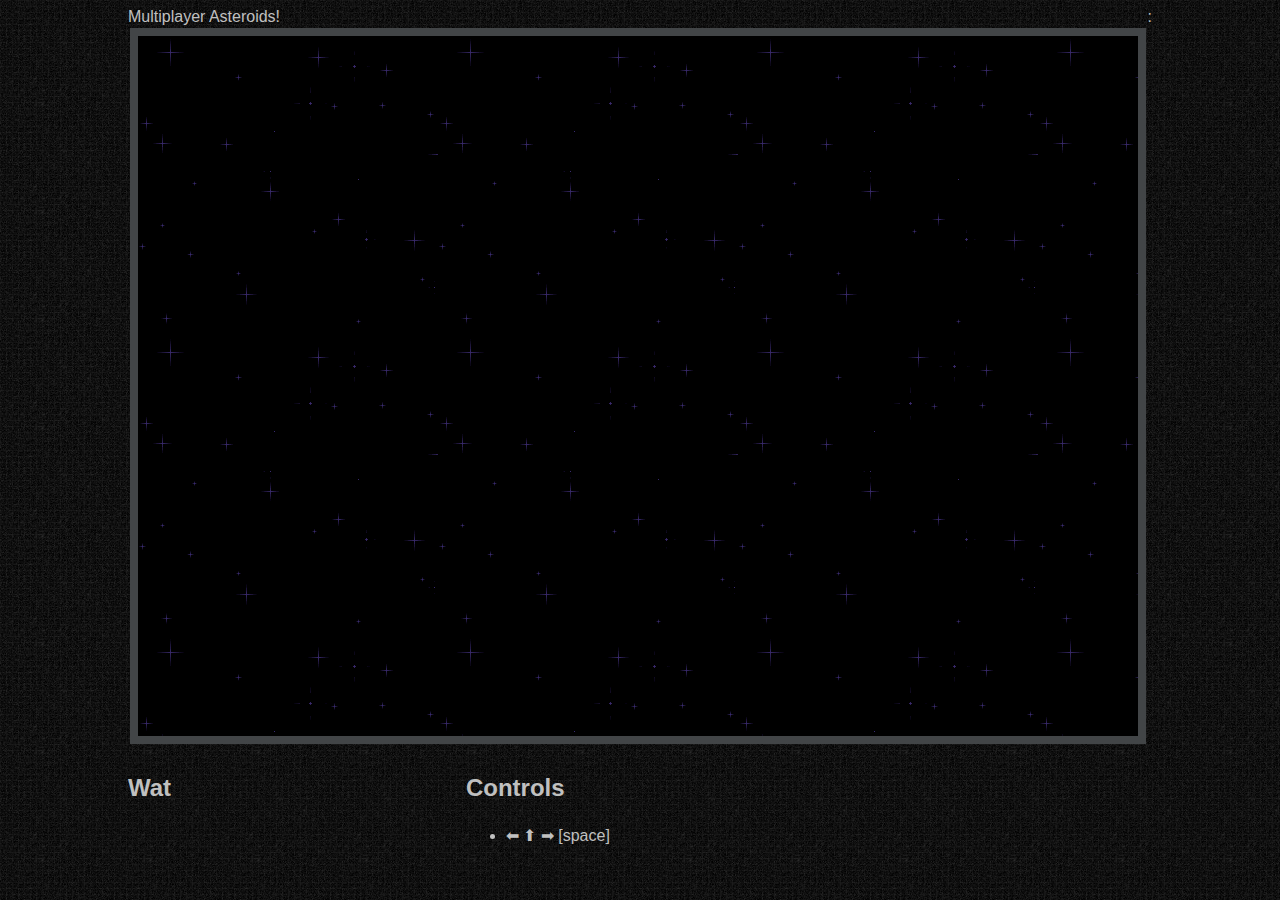
<file: asteroids/index.html>
<!DOCTYPE html>
<html lang="en">
<head>
  <meta charset="utf-8">
  <link rel="stylesheet" type="text/css" href="asteroids.css">
  <script src="//cdn.wilddog.com/js/client/current/wilddog.js"></script>
  <script src="//libs.baidu.com/jquery/1.11.1/jquery.min.js"></script>
  <script src="assets/vector_battle_regular.typeface.js"></script>
  <script src="anchor.js"></script>
  <script src="game.js"></script>
  <base target="_blank">
</head>
<body>
<div id="asteroids">
  <div id="header-pane">
    <div id="header-left">
      <span>Multiplayer Asteroids! &nbsp; &nbsp; </span>
    </div>
    <div id="header-right">
      <span id="my-name"></span>: <span id="my-score"></span>
    </div>
  </div>
  <div id="game-pane">
    <div id="game-container">
      <div id="left-controls">
        <div id="up" class='button'>⬆</div>
        <div id="left" class='button'>⬅</div>
        <div id="right" class='button'>➡</div>
      </div>
      <div id="right-controls">
        <div id="space" class='button'>Fire</div>
      </div>
      <canvas id="canvas" width="1000" height="700"></canvas>
    </div>
  </div>
  <div id="footer-pane">
    <div class="footer-col">
      <h3>Wat</h3>
      <ul>

      </ul>
    </div>
    <div class="footer-col">
      <h3>Controls</h3>
      <ul>
        <li>⬅ ⬆ ➡ [space]</li>
      </ul>
    </div>
    <div class="footer-col">
    </div>
<!--    <div class="footer-col">
      <h3>Powered By</h3>
      <a href="https://www.firebase.com/"><img src="assets/firebase.png"></a><br>
    </div> -->
  </div>
</div>
</body>
</html>
</file>
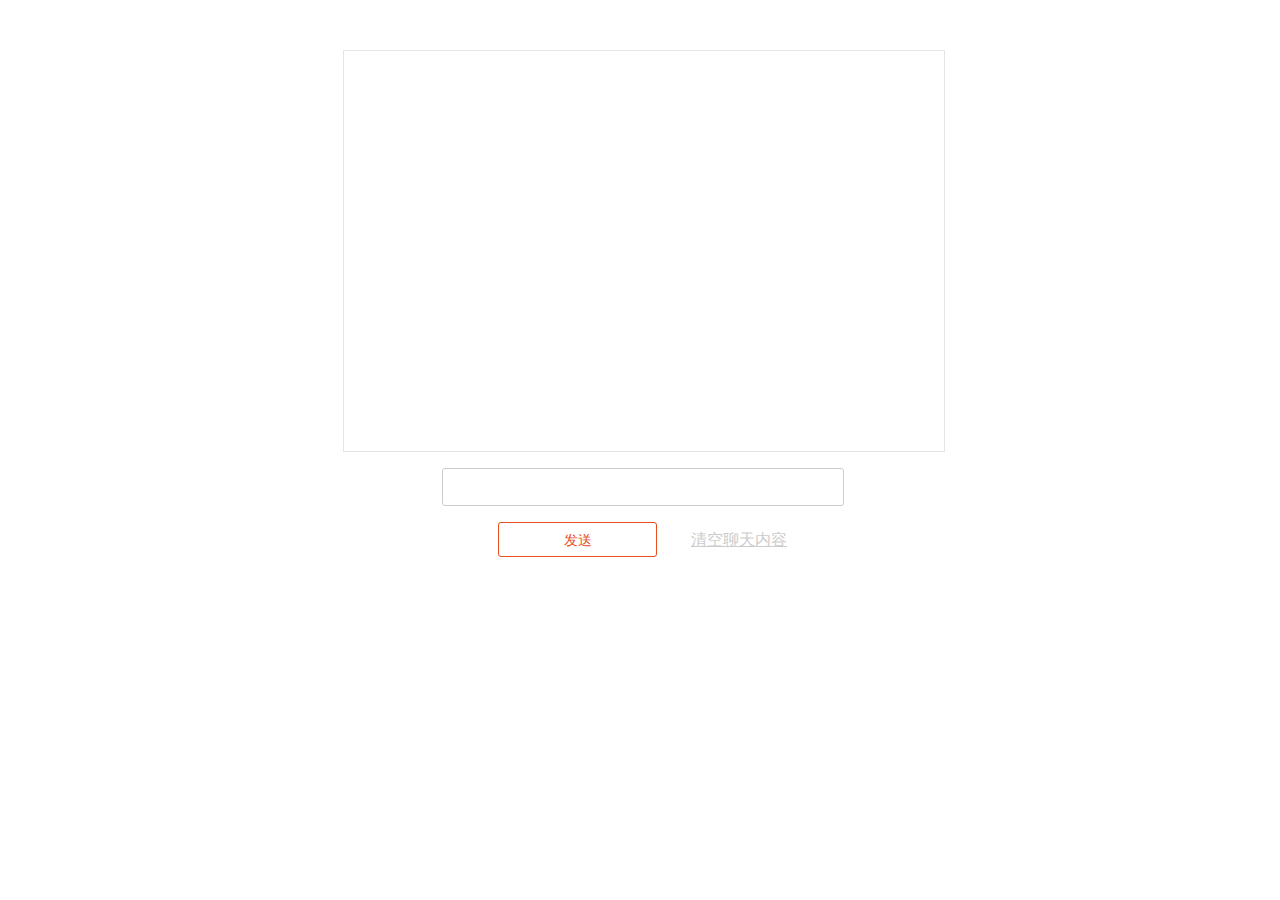
<file: chat/index.html>
<!DOCTYPE html>
<html lang="zh">

<head>
    <meta charset="utf-8">
    <meta http-equiv="X-UA-Compatible" content="IE=edge,chrome=1">
    <title>Examples 野狗 - 轻松构建你的实时应用</title>
    <meta name="viewport" content="width=device-width,  initial-scale=0,user-scalable=0" />
    <meta http-equiv="Content-Type" content="text/html; charset=utf-8">
    
    <style>
    	#messages { list-style-type: none; margin: 0; padding: 0; }
        #messages li { padding: 5px 10px; }
        #messages li:nth-child(odd) { background: #eee; }
        
        form input {width: 80%;}
        form button { width: 9%; background: rgb(130, 224, 255); border: none; padding: 10px; }
    </style>
</head>

<body>
      <div id="container">
	<div id="main-container">
        

        <main id="main" style="margin-left:5px">
            

        

            <div style="text-align:center;margin-top:50px">
            	<div style="margin:0 auto; width:600px;">
	            	<div style="margin:0 auto; height:400px; width:600px;border:1px solid rgb(229, 229, 229); overflow-y:scroll">
	                	<ul id="messages" style="text-align:left;"></ul>
	                </div>
	                
	                <div style="margin-top:10px;">
	                	<form action="" onsubmit="return false;">
<p>
	      					<input id="m" autocomplete="off" style="width:388px;
  height: 34px;
  border-radius: 3px;
  border: 1px solid rgb(204, 204, 204);
  padding-left: 10px;" /> </p><p>
      					<button style="border: 1px solid rgb(230, 80, 30);color:rgb(230, 80, 30);
  border-radius: 3px;
  text-align: center;
  padding: 0;
  height: 35px;
  line-height: 35px;
  font-size: 14px;width:159px;background-color:white">发送</button> <span style="margin-left:30px"><a id="clear-data"  style="color:rgb(204, 204, 204)" href="javascript:void(0)">清空聊天内容</a></span></p>
	    				</form>
	    				
	    				 
	                </div>
            	</div>
                
                
                
              
            </div>

        </main>

         </div>            </div>



    <script src="https://cdn.wilddog.com/js/client/current/wilddog.js"></script>
    <script src="https://cdn.wilddog.com/js/vendor/jquery-1.11.2.min.js"></script>

	<script>
		$(".header-info").hover(function() {
			$(".dropdown-menu").show();
		})
		$(".dropdown-menu").hover(function() {
		}, function() {
			$(".dropdown-menu").hide();
		});
	</script>

    <script>
      	var wd = Wilddog("https://demochat.wilddogio.com/msg");
  	    $('form').submit(function() {
	  	    wd.push($('#m').val());
	 		$('#m').val('');
	 		return false;
 		});
  	    
  	    wd.on('child_added', function (snapshot) {
  	        var msg = snapshot.val();
  	        $('#messages').append($('<li>').text(msg));
  	      $("#messages").parent().scrollTop($("#messages").parent().height()); 
  	    });
  	    
  	    $('#clear-data').click(function() {
  	    	wd.remove();
  	    	$('#messages').empty();
  	    })
    </script>


</body>

</html>
</file>
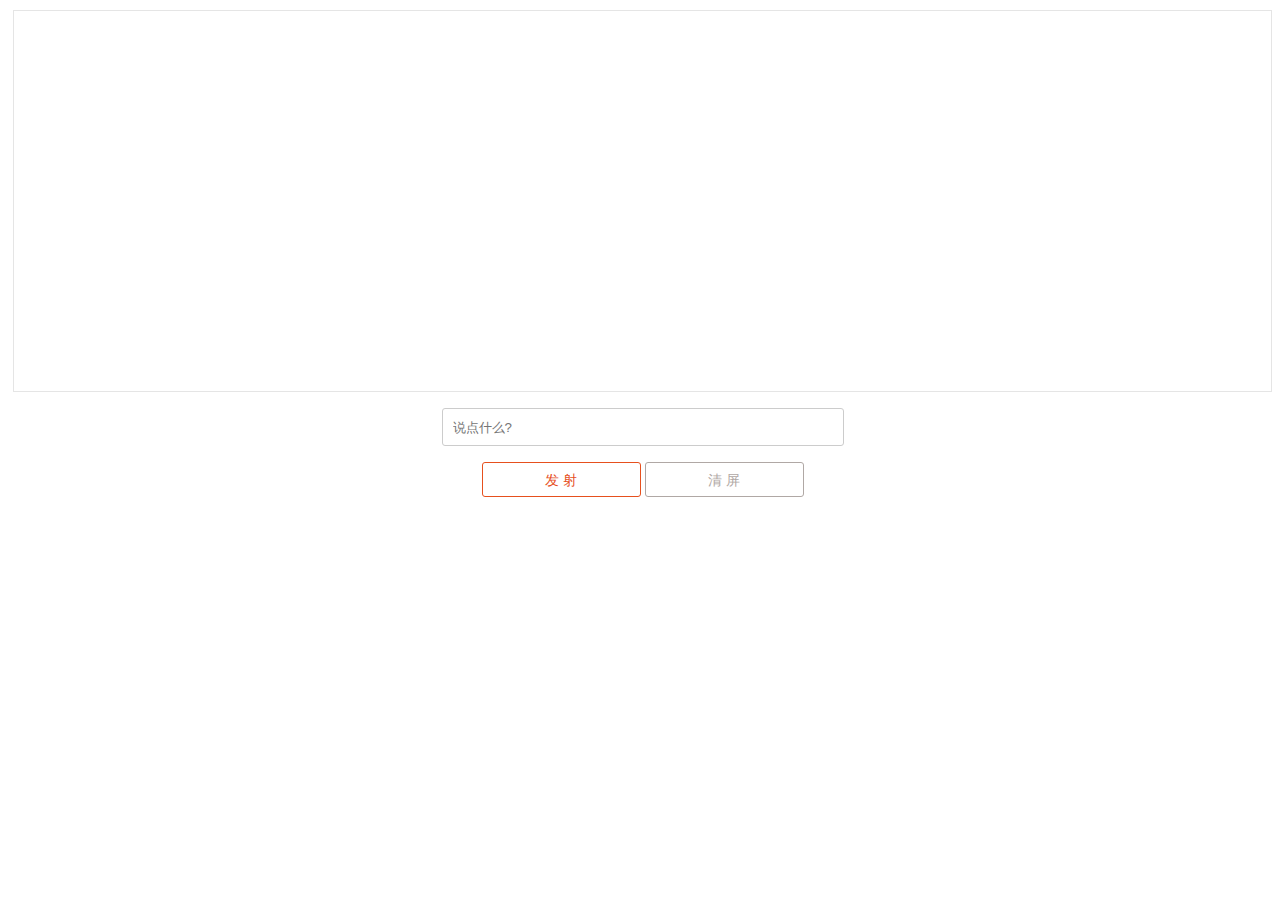
<file: danmu/index.html>
<!DOCTYPE html>
<html lang="zh">

<head>
    <meta charset="utf-8">

    
<style>
.dm{width:100%;height:100%;border:1px solid #000}
.dm .d_screen .d_mask{width:100%;height:380px;background:#000;opacity:0.5;
 filter:alpha(opacity=50) z-index:1;}
 .dm .d_screen .d_show div{font-size:22px;line-height:36px;font-weight:500;color:#fff;position:absolute;left:0;top:0;}
</style>
</head>

<body>
    <div id="container">
	<div id="main-container">
       

        <main id="main" style="margin-left:5px">
            

           
            <div style="text-align:center;margin-top:10px">
                <div class="dm" style="border:0">
					<div class="d_screen" style="border: 1px solid rgb(229, 229, 229);">
						<div class="d_mask" style="background:#fff"></div>
						<div class="d_show">
							<!-- <div>text message</div>  -->
						</div>
					</div>
			
					<div class="send">
						<div class="s_fiter">
							<div class="s_con">
								<p><input placeholder="说点什么?" class="s_txt" type="text" style="width:388px;
  height: 34px;
  border-radius: 3px;
  border: 1px solid rgb(204, 204, 204);
  padding-left: 10px;"/> </p><p>
								<input type="button" value="发 射" class="s_sub" style="border: 1px solid rgb(230, 80, 30);color:rgb(230, 80, 30);
  border-radius: 3px;
  text-align: center;
  padding: 0;
  height: 35px;
  line-height: 35px;
  font-size: 14px;width:159px;background-color:white"/>
								<input type="button" value="清 屏" class="s_del" style="border: 1px solid rgb(176, 168, 165);color:rgb(176, 168, 165);
  border-radius: 3px;
  text-align: center;
  padding: 0;
  height: 35px;
  line-height: 35px;
  font-size: 14px;width:159px;background-color:white" /> </p>
							</div>
						</div>
					</div>
				</div>
            </div>

        </main>

       </div>  
       
    </div>


    <script src="https://cdn.wilddog.com/js/client/current/wilddog.js"></script>
    <script src="https://cdn.wilddog.com/js/vendor/jquery-1.11.2.min.js"></script>


    <script>

$(document).ready(function() {
	var ref = Wilddog("https://danmu.wilddogio.com");
	var arr = [];
	
	$(".s_sub").click(function() {
		var text = $(".s_txt").val();
		ref.child('message').push(text);
		$(".s_txt").val('');
	});
	
	$(".s_txt").keypress(function(event) {
		if(event.keyCode == "13") {
			$(".s_sub").trigger('click');
		}
	});
	
	$(".s_del").click(function() {
		ref.remove();
		arr = [];
		$('.d_show').empty();
	});
	
	ref.child('message').on('child_added', function(snapshot) {
		var text = snapshot.val();
		arr.push(text);
		var textObj = $("<div>" + text + "</div>");
		$(".d_show").append(textObj);
		moveObj(textObj);
	});
	
	ref.on('child_removed', function() {
		arr = [];
		$('.d_show').empty();
	});
	
	var topMin = $('.d_mask').offset().top;
	var topMax = topMin + $('.d_mask').height();
	var _top = topMin;
	
	var moveObj = function(obj) {
		var _left = $('.d_mask').width() - obj.width();
		_top = _top + 50;
		if(_top > (topMax - 50)){
			_top = topMin;
		}
		obj.css({left:_left,top:_top,color:getReandomColor()});
		var time = 20000 + 10000 * Math.random();
		obj.animate({left:"-"+_left+"px"}, time, function(){
			obj.remove();
		});
	}
	
	var getReandomColor = function() {
		return '#'+(function(h){
			return new Array(7-h.length).join("0")+h
			})((Math.random()*0x1000000<<0).toString(16))
	}
	
	var getAndRun = function() {
		if (arr.length > 0) {
			var n = Math.floor(Math.random() * arr.length + 1) - 1;  
			var textObj = $("<div>" + arr[n] + "</div>");
			$(".d_show").append(textObj);
			moveObj(textObj);
		}
		
		setTimeout(getAndRun, 3000);
	}
	
	jQuery.fx.interval = 50;
	getAndRun();
});

</script>


   
</body>

</html>
</file>
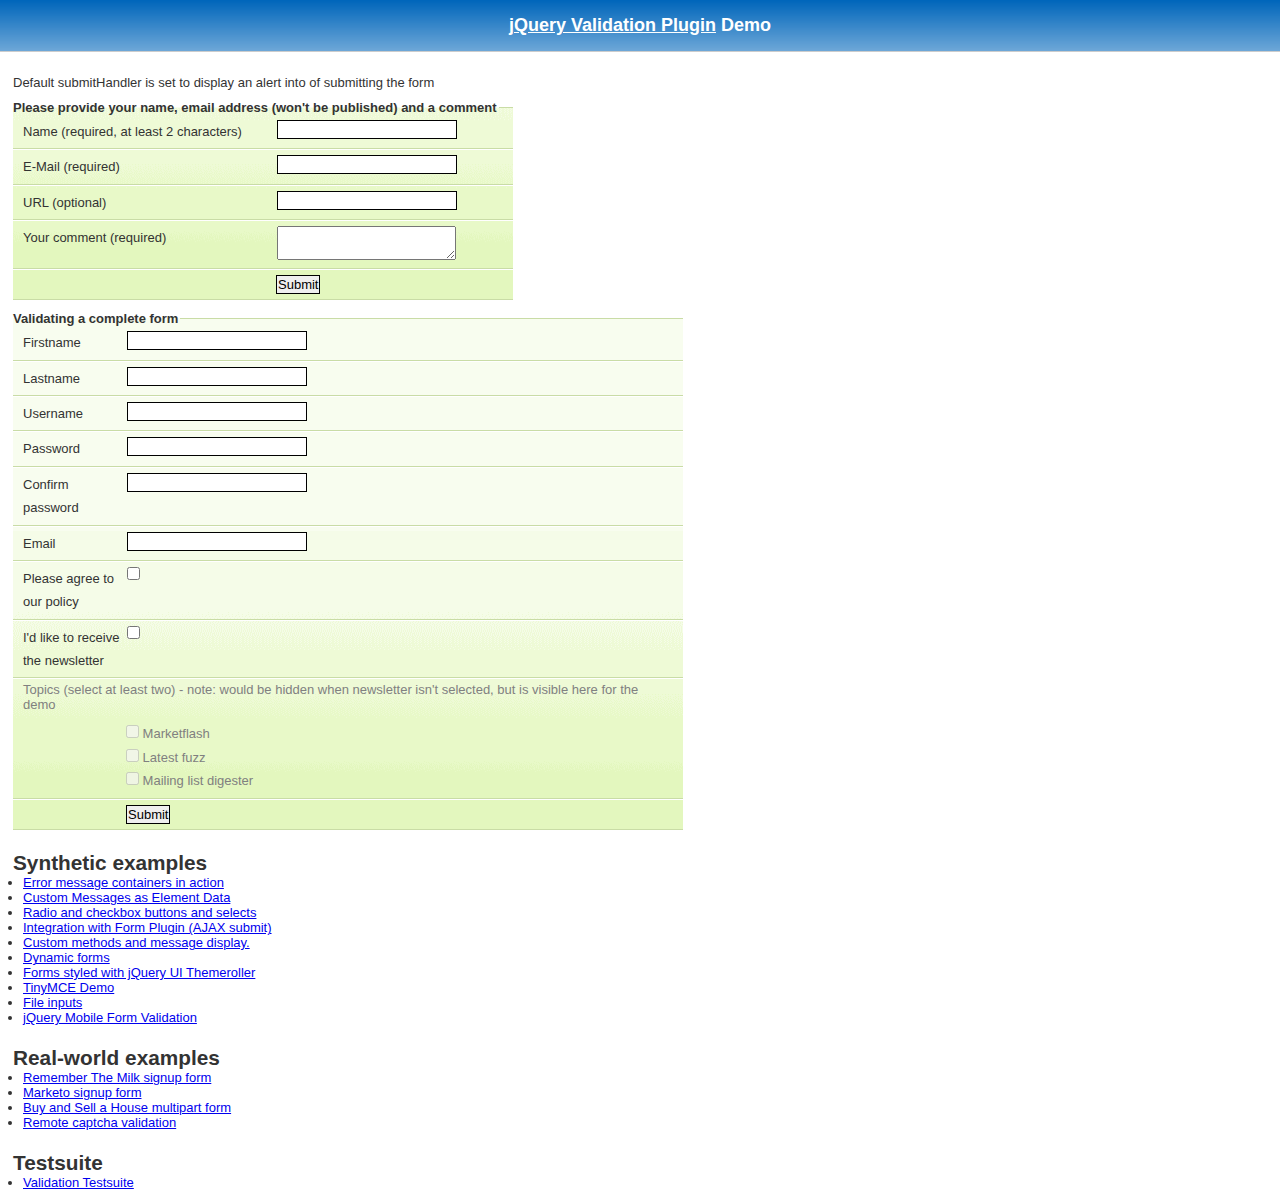
<file: office-mover/bower_components/jquery.validation/demo/index.html>
<!DOCTYPE html>
<html lang="en">
<head>
<meta charset="utf-8">
<title>jQuery validation plug-in - main demo</title>

<link rel="stylesheet" href="css/screen.css" />

<script src="../lib/jquery.js"></script>
<script src="../jquery.validate.js"></script>

<script>
$.validator.setDefaults({
	submitHandler: function() { alert("submitted!"); }
});

$().ready(function() {
	// validate the comment form when it is submitted
	$("#commentForm").validate();

	// validate signup form on keyup and submit
	$("#signupForm").validate({
		rules: {
			firstname: "required",
			lastname: "required",
			username: {
				required: true,
				minlength: 2
			},
			password: {
				required: true,
				minlength: 5
			},
			confirm_password: {
				required: true,
				minlength: 5,
				equalTo: "#password"
			},
			email: {
				required: true,
				email: true
			},
			topic: {
				required: "#newsletter:checked",
				minlength: 2
			},
			agree: "required"
		},
		messages: {
			firstname: "Please enter your firstname",
			lastname: "Please enter your lastname",
			username: {
				required: "Please enter a username",
				minlength: "Your username must consist of at least 2 characters"
			},
			password: {
				required: "Please provide a password",
				minlength: "Your password must be at least 5 characters long"
			},
			confirm_password: {
				required: "Please provide a password",
				minlength: "Your password must be at least 5 characters long",
				equalTo: "Please enter the same password as above"
			},
			email: "Please enter a valid email address",
			agree: "Please accept our policy"
		}
	});

	// propose username by combining first- and lastname
	$("#username").focus(function() {
		var firstname = $("#firstname").val();
		var lastname = $("#lastname").val();
		if(firstname && lastname && !this.value) {
			this.value = firstname + "." + lastname;
		}
	});

	//code to hide topic selection, disable for demo
	var newsletter = $("#newsletter");
	// newsletter topics are optional, hide at first
	var inital = newsletter.is(":checked");
	var topics = $("#newsletter_topics")[inital ? "removeClass" : "addClass"]("gray");
	var topicInputs = topics.find("input").attr("disabled", !inital);
	// show when newsletter is checked
	newsletter.click(function() {
		topics[this.checked ? "removeClass" : "addClass"]("gray");
		topicInputs.attr("disabled", !this.checked);
	});
});
</script>

<style type="text/css">
#commentForm { width: 500px; }
#commentForm label { width: 250px; }
#commentForm label.error, #commentForm input.submit { margin-left: 253px; }
#signupForm { width: 670px; }
#signupForm label.error {
	margin-left: 10px;
	width: auto;
	display: inline;
}
#newsletter_topics label.error {
	display: none;
	margin-left: 103px;
}
</style>

</head>
<body>

<h1 id="banner"><a href="http://bassistance.de/jquery-plugins/jquery-plugin-validation/">jQuery Validation Plugin</a> Demo</h1>
<div id="main">

<p>Default submitHandler is set to display an alert into of submitting the form</p>

<form class="cmxform" id="commentForm" method="get" action="">
	<fieldset>
		<legend>Please provide your name, email address (won't be published) and a comment</legend>
		<p>
			<label for="cname">Name (required, at least 2 characters)</label>
			<input id="cname" name="name" minlength="2" type="text" required />
		<p>
			<label for="cemail">E-Mail (required)</label>
			<input id="cemail" type="email" name="email" required />
		</p>
		<p>
			<label for="curl">URL (optional)</label>
			<input id="curl" type="url" name="url" />
		</p>
		<p>
			<label for="ccomment">Your comment (required)</label>
			<textarea id="ccomment" name="comment" required></textarea>
		</p>
		<p>
			<input class="submit" type="submit" value="Submit"/>
		</p>
	</fieldset>
</form>

<form class="cmxform" id="signupForm" method="get" action="">
	<fieldset>
		<legend>Validating a complete form</legend>
		<p>
			<label for="firstname">Firstname</label>
			<input id="firstname" name="firstname" type="text" />
		</p>
		<p>
			<label for="lastname">Lastname</label>
			<input id="lastname" name="lastname" type="text" />
		</p>
		<p>
			<label for="username">Username</label>
			<input id="username" name="username" type="text" />
		</p>
		<p>
			<label for="password">Password</label>
			<input id="password" name="password" type="password" />
		</p>
		<p>
			<label for="confirm_password">Confirm password</label>
			<input id="confirm_password" name="confirm_password" type="password" />
		</p>
		<p>
			<label for="email">Email</label>
			<input id="email" name="email" type="email" />
		</p>
		<p>
			<label for="agree">Please agree to our policy</label>
			<input type="checkbox" class="checkbox" id="agree" name="agree" />
		</p>
		<p>
			<label for="newsletter">I'd like to receive the newsletter</label>
			<input type="checkbox" class="checkbox" id="newsletter" name="newsletter" />
		</p>
		<fieldset id="newsletter_topics">
			<legend>Topics (select at least two) - note: would be hidden when newsletter isn't selected, but is visible here for the demo</legend>
			<label for="topic_marketflash">
				<input type="checkbox" id="topic_marketflash" value="marketflash" name="topic" />
				Marketflash
			</label>
			<label for="topic_fuzz">
				<input type="checkbox" id="topic_fuzz" value="fuzz" name="topic" />
				Latest fuzz
			</label>
			<label for="topic_digester">
				<input type="checkbox" id="topic_digester" value="digester" name="topic" />
				Mailing list digester
			</label>
			<label for="topic" class="error">Please select at least two topics you'd like to receive.</label>
		</fieldset>
		<p>
			<input class="submit" type="submit" value="Submit"/>
		</p>
	</fieldset>
</form>

<h3>Synthetic examples</h3>
<ul>
	<li><a href="errorcontainer-demo.html">Error message containers in action</a></li>
	<li><a href="custom-messages-data-demo.html">Custom Messages as Element Data</a></li>
	<li><a href="radio-checkbox-select-demo.html">Radio and checkbox buttons and selects</a></li>
	<li><a href="ajaxSubmit-integration-demo.html">Integration with Form Plugin (AJAX submit)</a></li>
	<li><a href="custom-methods-demo.html">Custom methods and message display.</a></li>
	<li><a href="dynamic-totals.html">Dynamic forms</a></li>
	<li><a href="themerollered.html">Forms styled with jQuery UI Themeroller</a></li>
	<li><a href="tinymce/">TinyMCE Demo</a></li>
	<li><a href="file_input.html">File inputs</a></li>
	<li><a href="jquerymobile.html">jQuery Mobile Form Validation</a></li>
</ul>
<h3>Real-world examples</h3>
<ul>
	<li><a href="milk/">Remember The Milk signup form</a></li>
	<li><a href="marketo/">Marketo signup form</a></li>
	<li><a href="multipart/">Buy and Sell a House multipart form</a></li>
	<li><a href="captcha/">Remote captcha validation</a></li>
</ul>

<h3>Testsuite</h3>
<ul>
	<li><a href="../test/">Validation Testsuite</a></li>
</ul>

</div>


</body>
</html>
</file>
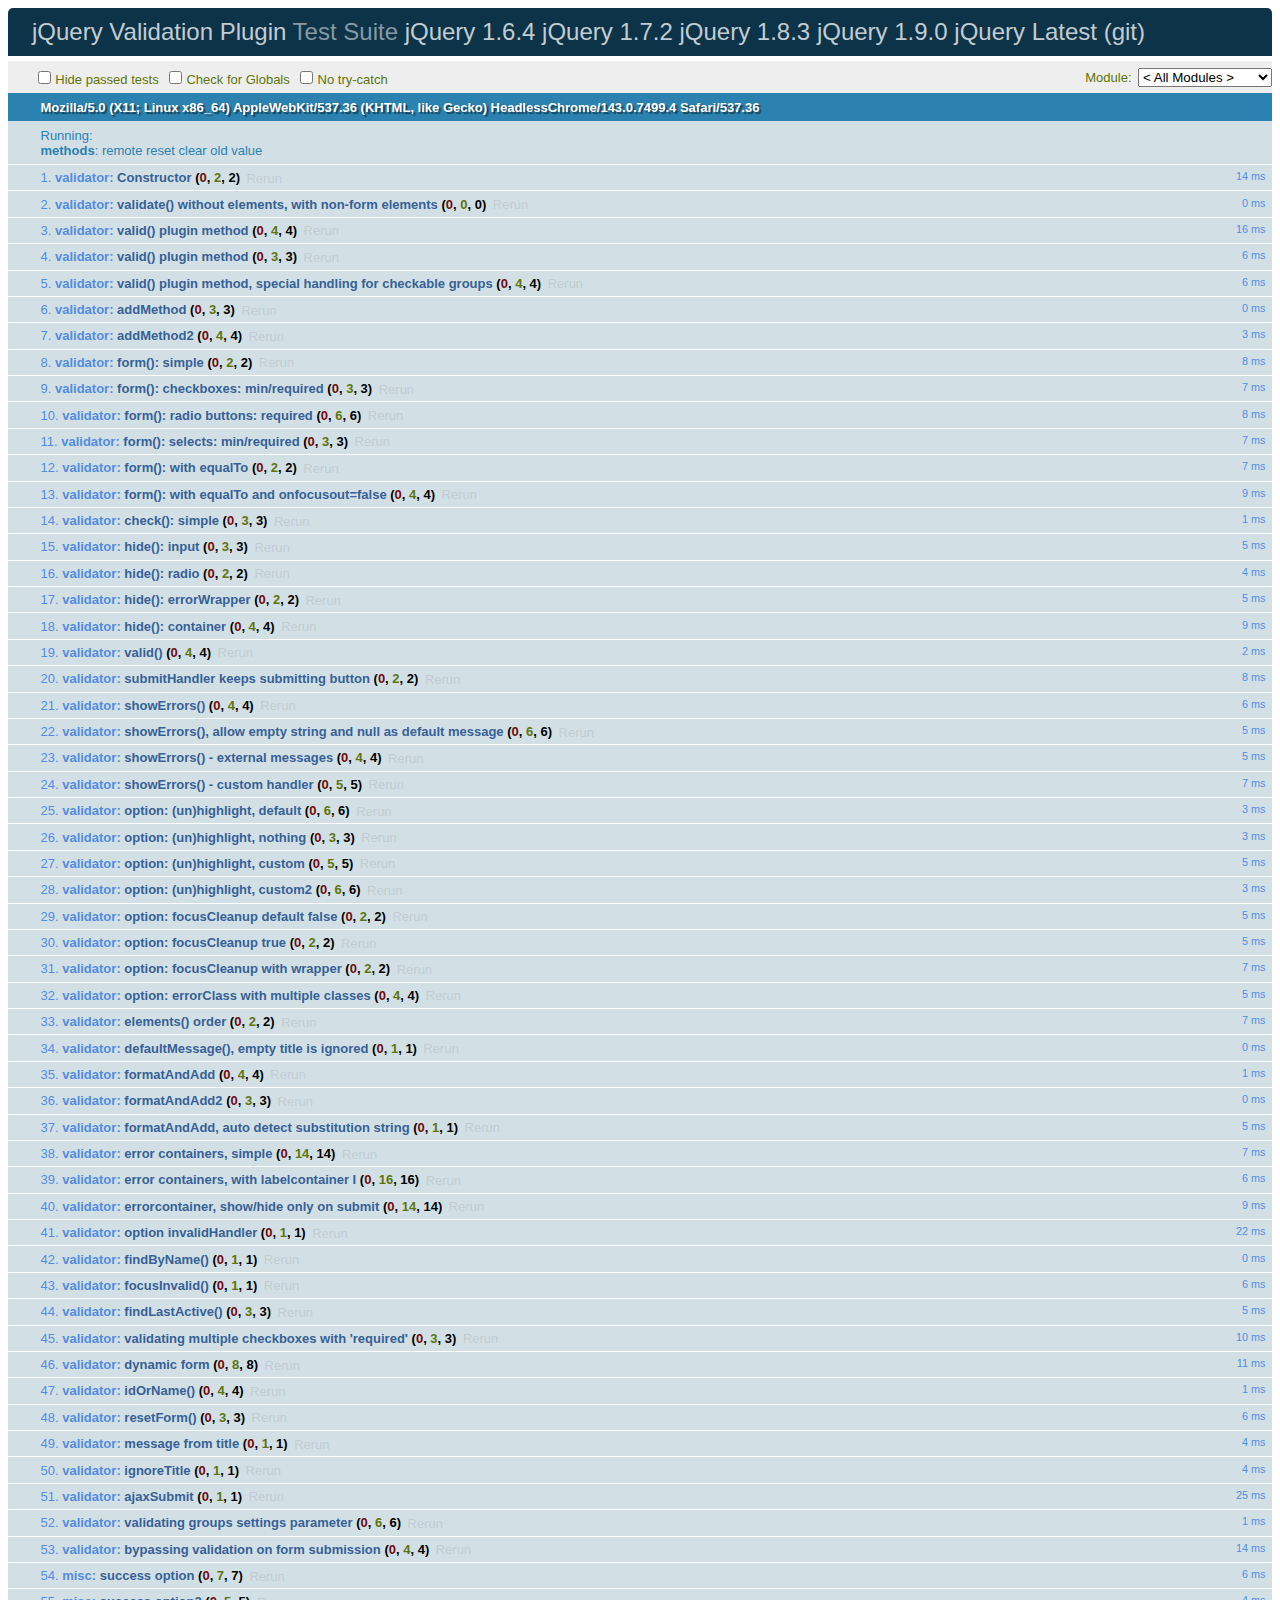
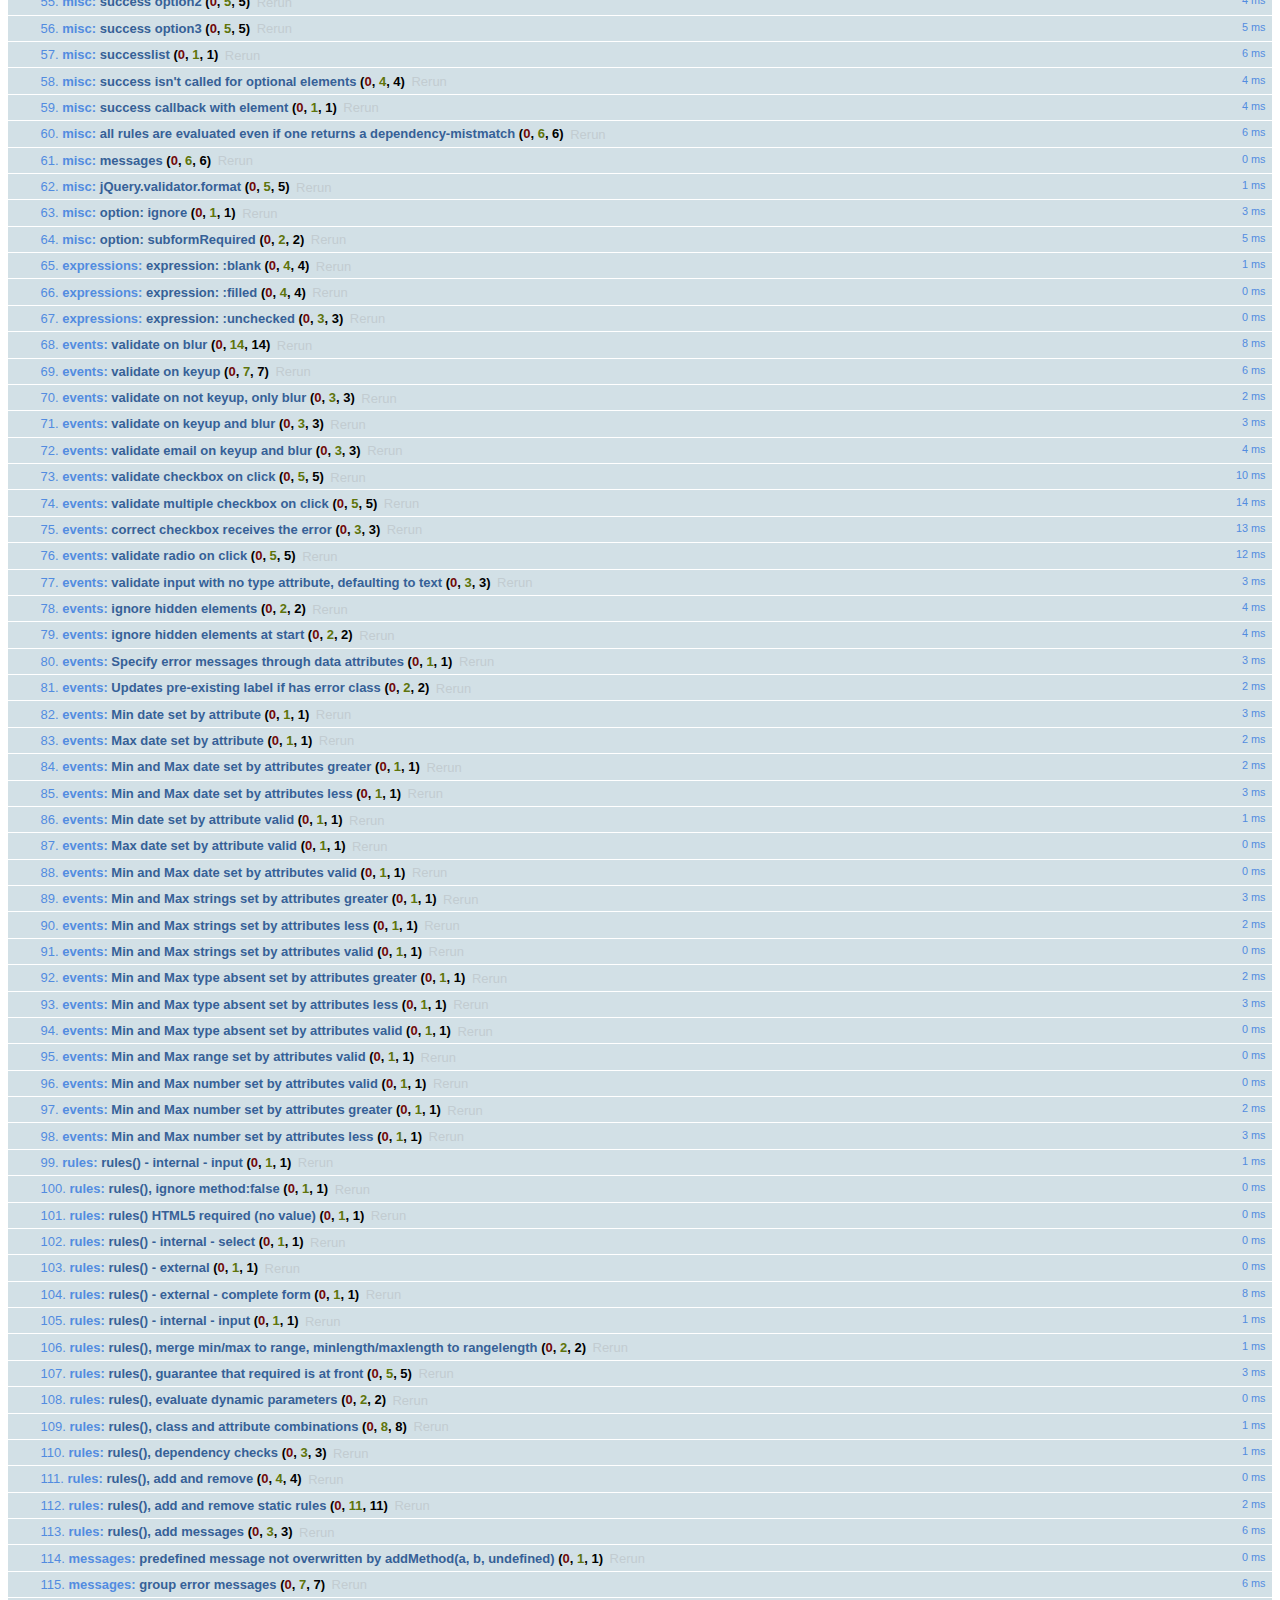
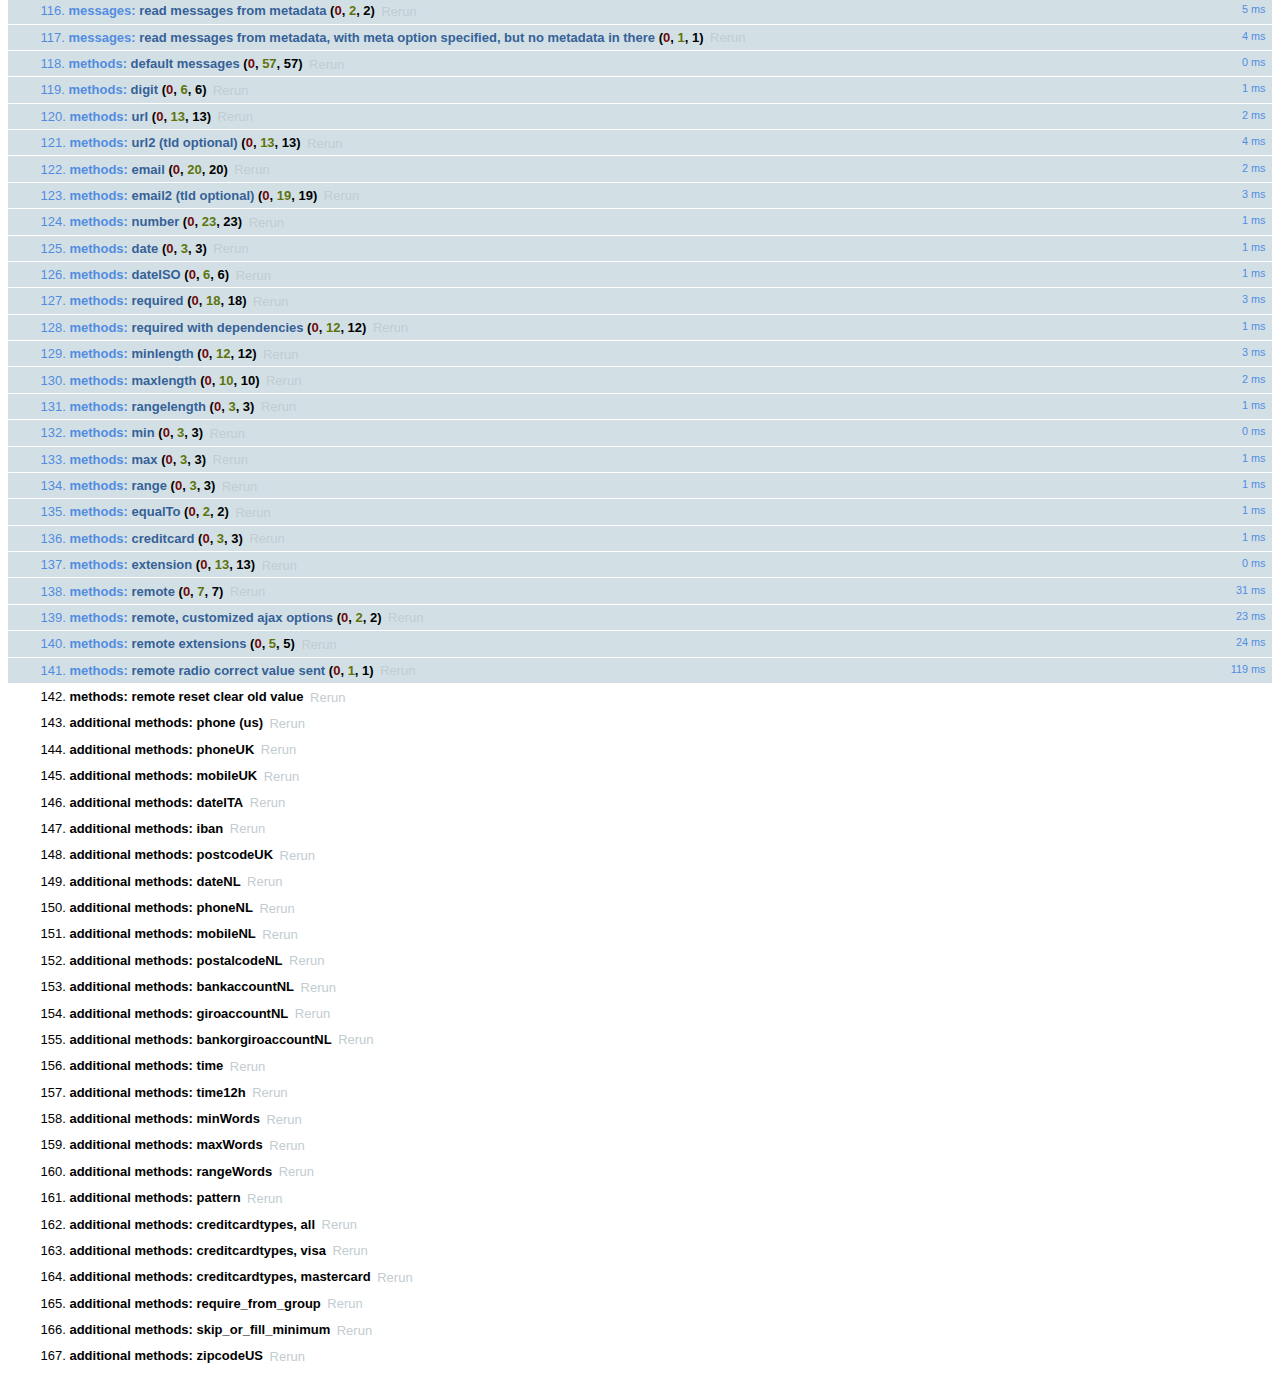
<file: office-mover/bower_components/jquery.validation/test/index.html>
<!DOCTYPE html>
<html id="html">
<head>
	<title>jQuery - Validation Test Suite</title>
	<link rel="stylesheet" href="qunit/qunit.css" />
	<script src="jquery.js"></script>
	<script src="../lib/jquery.form.js"></script>
	<script src="qunit/qunit.js"></script>
	<script src="../lib/jquery.mockjax.js"></script>
	<script src="../jquery.validate.js"></script>
	<script src="../additional-methods.js"></script>
	<script src="test.js"></script>
	<script src="rules.js"></script>
	<script src="messages.js"></script>
	<script src="methods.js"></script>
</head>
<body id="body">
	<h1 id="qunit-header">
		<a href="http://bassistance.de/jquery-plugins/jquery-plugin-validation/">jQuery Validation Plugin</a> Test Suite
		<a href="?jquery=1.6.4">jQuery 1.6.4</a>
		<a href="?jquery=1.7.2">jQuery 1.7.2</a>
		<a href="?jquery=1.8.3">jQuery 1.8.3</a>
		<a href="?jquery=1.9.0">jQuery 1.9.0</a>
		<a href="?jquery=git">jQuery Latest (git)</a>
		</h1>
	<div>
	</div>
	<h2 id="qunit-banner"></h2>
	<div id="qunit-testrunner-toolbar"></div>
	<h2 id="qunit-userAgent"></h2>
	<ol id="qunit-tests"></ol>

	<!-- Test HTML -->
	<div id="other" style="display:none;">
		<input type="password" name="pw1" id="pw1" value="engfeh" />
		<input type="password" name="pw2" id="pw2" value="" />
	</div>
	<div id="qunit-fixture">
		<p id="firstp">See <a id="simon1" href="http://simon.incutio.com/archive/2003/03/25/#getElementsBySelector" rel="bookmark">this blog entry</a> for more information.</p>
		<p id="ap">
			Here are some links in a normal paragraph: <a id="google" href="http://www.google.com/" title="Google!">Google</a>,
			<a id="groups" href="http://groups.google.com/">Google Groups</a>.
			This link has <code><a href="#" id="anchor1">class="blog"</a></code>:
			<a href="http://diveintomark.org/" class="blog" hreflang="en" id="mark">diveintomark</a>

		</p>
		<div id="foo">
			<p id="sndp">Everything inside the red border is inside a div with <code>id="foo"</code>.</p>
			<p lang="en" id="en">This is a normal link: <a id="yahoo" href="http://www.yahoo.com/" class="blogTest">Yahoo</a></p>
			<p id="sap">This link has <code><a href="#2" id="anchor2">class="blog"</a></code>: <a href="http://simon.incutio.com/" class="blog link" id="simon">Simon Willison's Weblog</a></p>

		</div>
		<p id="first">Try them out:</p>
		<ul id="firstUL"></ul>
		<ol id="empty"></ol>

		<form id="testForm1">
			<input type="text" data-rule-required="true" data-rule-minlength="2" title="buga" name="firstname" id="firstname" />
			<label id="errorFirstname" for="firstname" class="error">error for firstname</label>
			<input type="text" data-rule-required="true" title="buga" name="lastname" id="lastname" />
			<input type="text" data-rule-required="true" title="something" name="something" id="something" value="something" />
		</form>

		<form id="testForm1clean">
			<input title="buga" name="firstname" id="firstnamec" />
			<label id="errorFirstname" for="firstname" class="error">error for firstname</label>
			<input title="buga" name="lastname" id="lastnamec" />
			<input name="username" id="usernamec" />
		</form>

		<form id="userForm">
			<input type="text" data-rule-required="true" name="username" id="username" />
			<input type="submit" name="submitButton" value="submitButtonValue" />
		</form>

		<form id="signupForm" action="form.php">
			<input id="user" name="user" title="Please enter your username (at least 3 characters)" data-rule-required="true" data-rule-minlength="3" />
			<input type="password" name="password" id="password" data-rule-required="true" data-rule-minlength="5" />
		</form>

		<form id="testForm2">
			<input data-rule-required="true" type="radio" name="agree" id="agb" />
			<label for="agree" id="agreeLabel" class="xerror">error for agb</label>
		</form>

		<form id="testForm3">
			<select data-rule-required="true" name="meal" id="meal" >
				<option value="">Please select...</option>
				<option value="1">Food</option>
				<option value="2">Milk</option>
			</select>
		</form>
		<div class="error" id="errorContainer">
			<ul>
				<li class="error" id="errorWrapper">
					<label for="meal" id="mealLabel" class="error">error for meal</label>
				</li>
			</ul>
		</div>

		<form id="testForm4">
			<input data-rule-foo="true" name="f1" id="f1" />
			<input data-rule-bar="true" name="f2" id="f2" />
		</form>

		<form id="testForm5">
			<input data-rule-equalto="#x2" value="x" name="x1" id="x1" />
			<input data-rule-equalto="#x1" value="y" name="x2" id="x2" />
		</form>

		<form id="testForm6">
			<input data-rule-required="true" data-rule-minlength="2" type="checkbox" name="check" id="form6check1" />
			<input type="checkbox" name="check" id="form6check2" />
		</form>

		<form id="testForm7">
			<select data-rule-required="true" data-rule-minlength="2" name="selectf7" id="selectf7" multiple="multiple">
				<option id="optionxa" value="0">0</option>
				<option id="optionxb" value="1">1</option>
				<option id="optionxc" value="2">2</option>
				<option id="optionxd" value="3">3</option>
			</select>
		</form>

		<form id="dateRangeForm">
			<input id="fromDate" name="fromDate" class="requiredDateRange" value="x" />
			<input id="toDate" name="toDate" class="requiredDateRange" value="y" />
			<span class="errorContainer"></span>
		</form>

		<form id="testForm8">
			<input id="form8input" data-rule-required="true" data-rule-number="true" data-rule-rangelength="2,8" name="abc" />
			<input type="radio" name="radio1"/>
		</form>

		<form id="testForm9">
			<input id="testEmail9" data-rule-required="true" data-rule-email="true" data-msg-required="required" data-msg-email="email" />
		</form>

		<form id="testForm10">
			<input type="radio" name="testForm10Radio" value="1" id="testForm10Radio1" />
			<input type="radio" name="testForm10Radio" value="2" id="testForm10Radio2" />
		</form>

		<form id="testForm11">
			<!-- HTML5 -->
			<input required type="text" name="testForm11Text" id="testForm11text1" />
		</form>

		<form id="testForm12">
			<!-- empty "type" attribute -->
			<input name="testForm12text" id="testForm12text" data-rule-required="true" />
		</form>

		<form id="dataMessages">
			<input name="dataMessagesName" id="dataMessagesName" class="required" data-msg-required="You must enter a value here" />
		</form>

		<div id="simplecontainer">
			<h3></h3>
		</div>

		<div id="container" style="min-height:1px"></div>

		<ol id="labelcontainer"></ol>

		<form id="elementsOrder">
			<select class="required" name="order1" id="order1"><option value="">none</option></select>
			<input class="required" name="order2" id="order2"/>
			<input class="required" name="order3" type="checkbox" id="order3"/>
			<input class="required" name="order4" id="order4"/>
			<input class="required" name="order5" type="radio" id="order5"/>
			<input class="required" name="order6" id="order6"/>
			<ul id="orderContainer">
			</ul>
		</form>

		<form id="form" action="formaction">
			<input type="text" name="action" value="Test" id="text1"/>
			<input type="text" name="text2" value="   " id="text1b"/>
			<input type="text" name="text2" value="T " id="text1c"/>
			<input type="text" name="text2" value="T" id="text2"/>
			<input type="text" name="text2" value="TestTestTest" id="text3"/>

			<input type="text" name="action" value="0" id="value1"/>
			<input type="text" name="text2" value="10" id="value2"/>
			<input type="text" name="text2" value="1000" id="value3"/>

			<input type="radio" name="radio1" id="radio1"/>
			<input type="radio" name="radio1" id="radio1a"/>
			<input type="radio" name="radio2" id="radio2" checked="checked"/>
			<input type="radio" name="radio" id="radio3"/>
			<input type="radio" name="radio" id="radio4" checked="checked"/>

			<input type="checkbox" name="check" id="check1" checked="checked"/>
			<input type="checkbox" name="check" id="check1b" />

			<input type="checkbox" name="check2" id="check2"/>

			<input type="checkbox" name="check3" id="check3" checked="checked"/>
			<input type="checkbox" name="check3" checked="checked"/>
			<input type="checkbox" name="check3" checked="checked"/>
			<input type="checkbox" name="check3" checked="checked"/>
			<input type="checkbox" name="check3" checked="checked"/>

			<input type="hidden" name="hidden" id="hidden1"/>
			<input type="text" style="display:none;" name="foo[bar]" id="hidden2"/>

			<input type="text" readonly="readonly" id="name" name="name" value="name" />

			<button name="button">Button</button>

			<textarea id="area1" name="area1">foobar</textarea>


			<textarea id="area2" name="area2"></textarea>

			<select name="select1" id="select1">
				<option id="option1a" value="">Nothing</option>
				<option id="option1b" value="1">1</option>
				<option id="option1c" value="2">2</option>
				<option id="option1d" value="3">3</option>
			</select>
			<select name="select2" id="select2">
				<option id="option2a" value="">Nothing</option>
				<option id="option2b" value="1">1</option>
				<option id="option2c" value="2">2</option>
				<option id="option2d" selected="selected" value="3">3</option>
			</select>
			<select name="select3" id="select3" multiple="multiple">
				<option id="option3a" value="">Nothing</option>
				<option id="option3b" selected="selected" value="1">1</option>
				<option id="option3c" selected="selected" value="2">2</option>
				<option id="option3d" value="3">3</option>
			</select>
			<select name="select4" id="select4" multiple="multiple">
				<option id="option4a" selected="selected" value="1">1</option>
				<option id="option4b" selected="selected" value="2">2</option>
				<option id="option4c" selected="selected" value="3">3</option>
				<option id="option4d" selected="selected" value="4">4</option>
				<option id="option4e" selected="selected" value="5">5</option>
			</select>
			<select name="select5" id="select5" multiple="multiple">
				<option id="option5a" value="0">0</option>
				<option id="option5b" value="1">1</option>
				<option id="option5c" value="2">2</option>
				<option id="option5d" value="3">3</option>
			</select>
		</form>

		<form id="v2">
			<input id="v2-i1" name="v2-i1" class="required" />
			<input id="v2-i2" name="v2-i2" class="required email" />
			<input id="v2-i3" name="v2-i3" class="url" />
			<input id="v2-i4" name="v2-i4" class="required" minlength="2" />
			<input id="v2-i5" name="v2-i5" class="required" minlength="2" maxlength="5" customMethod1="123" />
			<input id="v2-i6" name="v2-i6" class="required customMethod2" data-rule-maxlength="5" data-rule-minlength="2" />
			<input id="v2-i7" name="v2-i7" />
		</form>

		<form id="checkables">
			<input type="checkbox" id="checkable1" name="checkablesgroup" class="required" />
			<input type="checkbox" id="checkable2" name="checkablesgroup" />
			<input type="checkbox" id="checkable3" name="checkablesgroup" />
		</form>

		<form id="subformRequired">
			<div class="billingAddressControl">
            	<input type="checkbox" id="bill_to_co" name="bill_to_co" class="toggleCheck" checked="checked" style="width: auto;" tabindex="1" />
            	<label for="bill_to_co" style="cursor:pointer">Same as Company Address</label>
          	</div>
			<div id="subform">
				<input  maxlength="40" class="billingRequired" name="bill_first_name" size="20" type="text" tabindex="2" value="" />
			</div>
			<input id="co_name" class="required" maxlength="40" name="co_name" size="20" type="text" tabindex="1" value="" />
		</form>

		<form id="withTitle">
			<input class="required" name="hastitle" type="text" title="fromtitle" />
		</form>

		<form id="ccform" method="get" action="">
			<input id="cardnumber" name="cardnumber" />
		</form>

		<form id="productInfo">
			<input class="productInfo" name="partnumber">
			<input class="productInfo" name="description">
			<input class="productInfo" name="color">
			<input class="productInfo" type="checkbox" name="discount" />
		</form>

		<form id="updateLabel">
			<input class="required" name="updateLabelInput" id="updateLabelInput" data-msg-required="You must enter a value here" />
			<label id="targetLabel" class="error" for="updateLabelInput">Some server-side error</label>
		</form>

		<form id="rangesMinDateInvalid">
			<input type="date" id="minDateInvalid" name="minDateInvalid" min="2012-12-21" value="2012-11-21"/>
		</form>
		<form id="ranges">
			<input type="date" id="maxDateInvalid" ngame="maxDateInvalid" max="2012-12-21" value="2013-01-21"/>
			<input type="date" id="rangeDateInvalidGreater" name="rangeDateInvalidGreater" min="2012-11-21" max="2013-01-21" value="2013-02-21"/>
			<input type="date" id="rangeDateInvalidLess" name="rangeDateInvalidLess" min="2012-11-21" max="2013-01-21" value="2012-10-21"/>

			<input type="date" id="maxDateValid" name="maxDateValid" max="2013-01-21" value="2012-12-21"/>
			<input type="date" id="rangeDateValid" name="rangeDateValid" min="2012-11-21" max="2013-01-21" value="2012-12-21"/>

			<!-- input type text is not supposed to have min/max according to html5,
			     but for backward compatibility with 1.10.0 we treat it as number.
			     you can also use type="number", in which case the browser may also
			     do validation, and mobile browsers may offer a numeric keypad to edit 
			     the value.
			     Type absent is treated like type="text".
			  -->
			<input type="text" id="rangeTextInvalidGreater" name="rangeTextInvalidGreater" min="50" max="200" value="1000"/>
			<input type="text" id="rangeTextInvalidLess" name="rangeTextInvalidLess" min="200" max="1000" value="50"/>
			<input id="rangeAbsentInvalidGreater" name="rangeAbsentInvalidGreater" min="50" max="200" value="1000"/>
			<input id="rangeAbsentInvalidLess" name="rangeAbsentInvalidLess" min="200" max="1000" value="50"/>

			<input type="text" id="rangeTextValid" name="rangeTextValid" min="50" max="1000" value="200"/>
			<input id="rangeAbsentValid" name="rangeTextValid" min="50" max="1000" value="200"/>

			<!-- ranges are like numbers in html5, except that browser is not required 
			     to demand an exact value.  User interface could be a slider.
			  -->
			<input type="range" id="rangeRangeValid" name="rangeRangeValid" min="50" max="1000" value="200"/>

			<input type="number" id="rangeNumberValid" name="rangeNumberValid" min="50" max="1000" value="200"/>
			<input type="number" id="rangeNumberInvalidGreater" name="rangeNumberInvalidGreater" min="50" max="200" value="1000"/>
			<input type="number" id="rangeNumberInvalidLess" name="rangeNumberInvalidLess" min="50" max="200" value="6"/>

		</form>
		<form id="rangeMinDateValid">
			<input type="date" id="minDateValid" name="minDateValid" min="2012-11-21" value="2012-12-21"/>
		</form>
		
		<form id="bypassValidation">
				<input type="text" required/>
				<input id="normalSubmit" type="submit" value="submit"/>
				<input id="bypassSubmitWithCancel" type="submit" class="cancel" value="bypass1"/>
				<input id="bypassSubmitWithNoValidate1" type="submit" formnovalidate value="bypass1"/>
				<input id="bypassSubmitWithNoValidate2" type="submit" formnovalidate="formnovalidate" value="bypass2"/>
		</form>
	</div>

</body>
</html>
</file>
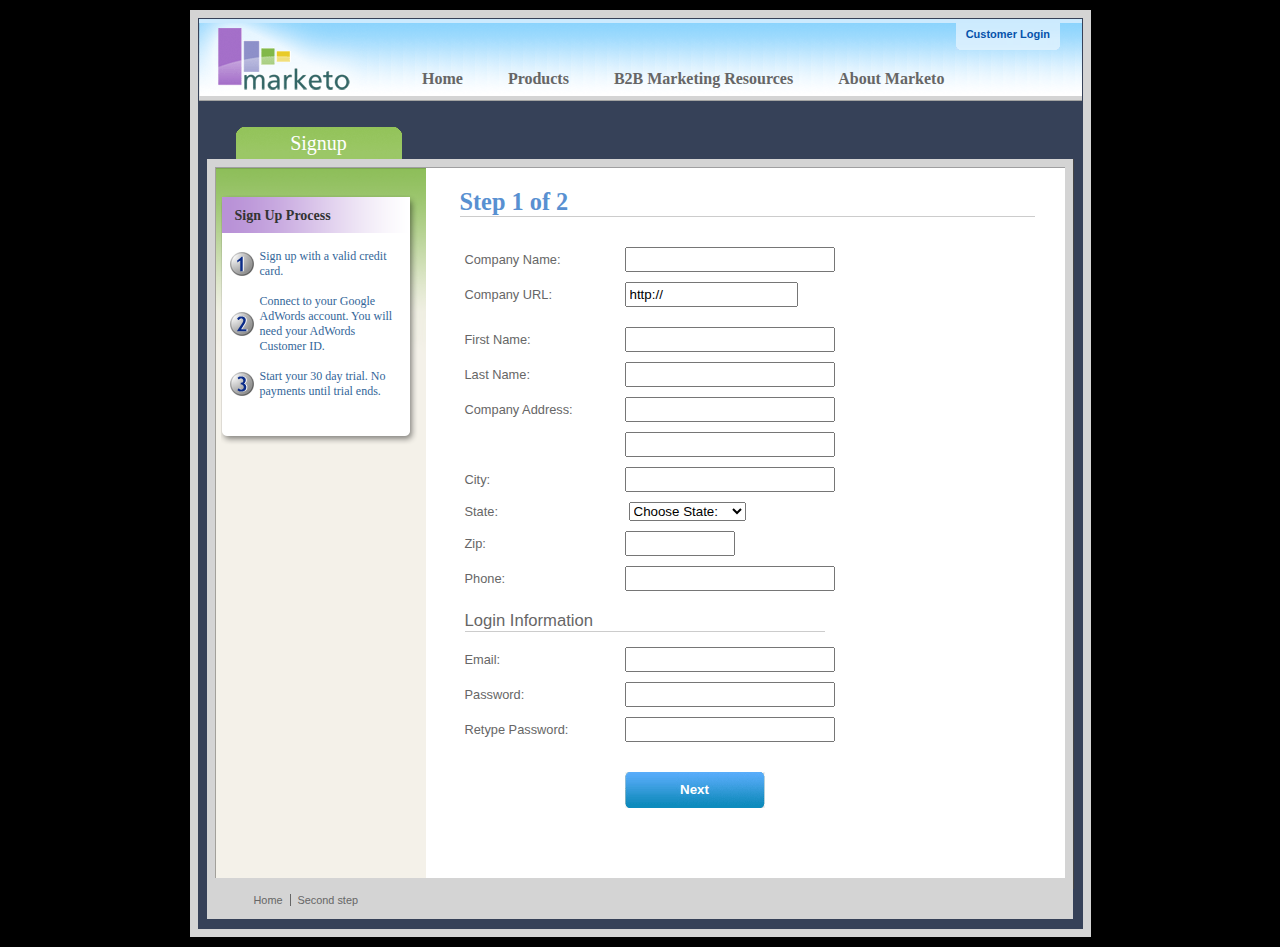
<file: office-mover/bower_components/jquery.validation/demo/marketo/index.html>
<!DOCTYPE html>
<html lang="en">
<head>
<meta charset="utf-8">
<title>Subscription Signup | Marketo</title>

<script src="../../lib/jquery.js"></script>
<script src="../../lib/jquery.mockjax.js"></script>
<script src="../../jquery.validate.js"></script>

<script src="jquery.maskedinput.js"></script>
<script src="mktSignup.js"></script>

<link rel="stylesheet" href="stylesheet.css" />
</head>
<body>
<!-- start page wrapper --><div id="letterbox">

<!-- start header container -->
<div id="header-background">
  <div class="nav-global-container">
    <div class="login"><a href="#"><span></span>Customer Login</a></div>
    <div class="logo"><a href="#"><img src="images/logo_marketo.gif" width="168" height="73"  alt="Marketo" /></a></div>
		<div class="nav-global">
			<ul>
    		<li><a href="#" class="nav-g01"><span></span>Home</a></li>
  			<li><a href="#" class="nav-g02"><span></span>Products</a></li>
  			<li><a href="#" class="nav-g04"><span></span>B2B Marketing Resources</a></li>
  			<li><a href="#" class="nav-g05"><span></span>About Marketo</a></li>
			</ul>
		</div>
	</div>
</div>
<!-- end header container -->
<div class="line-grey-tier"></div>

<!-- start page container 2 div-->
<div id="page-container" class="resize"><div id="page-content-inner" class="resize">

<!-- start col-main -->

<div id="col-main" class="resize" style="">



  <!-- start main content  -->
  <div class="main-content resize">

  <div class="action-container" style="display:none;"></div>


<h1>Step 1 of 2 </h1>
<p>
</p>
<br clear="all" />
<div>
  <form id="profileForm" type="actionForm" action="step2.htm" method="get" >


    <div class="error" style="display:none;">
      <img src="images/warning.gif" alt="Warning!" width="24" height="24" style="float:left; margin: -5px 10px 0px 0px; " />

      <span></span>.<br clear="all"/>
    </div>


    <table cellpadding="0" cellspacing="0" border="0">
      <tr>
        <td class="label"><label for="co_name">Company Name:</label></td>
        <td class="field">
          <input id="co_name" class="required" maxlength="40" name="co_name" size="20" type="text" tabindex="1" value="" />
        </td>
      </tr>
      <tr>
        <td class="label"><label for="co_url">Company URL:</label></td>
        <td class="field">
          <input id="co_url" class="required defaultInvalid url" maxlength="40" name="co_url" style="width:163px" type="text" tabindex="2" value="http://" />
        </td>
      </tr>
      <tr>
        <td/><td/>
      </tr>
      <tr>
        <td class="label"><label for="first_name">First Name:</label></td>
        <td class="field">
          <input id="first_name" class="required" maxlength="40" name="first_name" size="20" type="text" tabindex="3" value="" />
        </td>
      </tr>
      <tr>
        <td class="label"><label for="last_name">Last Name:</label></td>
        <td class="field">
          <input id="last_name" class="required" maxlength="40" name="last_name" size="20" type="text" tabindex="4" value="" />
        </td>
      </tr>
      <tr>
        <td class="label"><label for="address1">Company Address:</label></td>
        <td class="field">
          <input  maxlength="40" class="required" name="address1" size="20" type="text" tabindex="5" value="" />
        </td>
      </tr>
      <tr>
        <td class="label"></td>
        <td class="field">
          <input  maxlength="40" name="address2" size="20" type="text" tabindex="6" value="" />
        </td>
      </tr>
      <tr>
        <td class="label"><label for="city">City:</label></td>
        <td class="field">
          <input  maxlength="40" class="required" name="city" size="20" type="text" tabindex="7" value="" />
        </td>
      </tr>
      <tr>
        <td class="label"><label for="state">State:</label></td>
        <td class="field">
          <select id="state" class="required" name="state" style="margin-left: 4px;" tabindex="8">
            <option value="">Choose State:</option>
            <option value="AL">Alabama</option><option value="AK">Alaska</option><option value="AZ">Arizona</option><option value="AR">Arkansas</option><option value="CA">California</option><option value="CO">Colorado</option><option value="CT">Connecticut</option><option value="DE">Delaware</option><option value="FL">Florida</option><option value="GA">Georgia</option><option value="HI">Hawaii</option><option value="ID">Idaho</option><option value="IL">Illinois</option><option value="IN">Indiana</option><option value="IA">Iowa</option><option value="KS">Kansas</option><option value="KY">Kentucky</option><option value="LA">Louisiana</option><option value="ME">Maine</option><option value="MD">Maryland</option><option value="MA">Massachusetts</option><option value="MI">Michigan</option><option value="MN">Minnesota</option><option value="MS">Mississippi</option><option value="MO">Missouri</option><option value="MT">Montana</option><option value="NE">Nebraska</option><option value="NV">Nevada</option><option value="NH">New Hampshire</option><option value="NJ">New Jersey</option><option value="NM">New Mexico</option><option value="NY">New York</option><option value="NC">North Carolina</option><option value="ND">North Dakota</option><option value="OH">Ohio</option><option value="OK">Oklahoma</option><option value="OR">Oregon</option><option value="PA">Pennsylvania</option><option value="RI">Rhode Island</option><option value="SC">South Carolina</option><option value="SD">South Dakota</option><option value="TN">Tennessee</option><option value="TX">Texas</option><option value="UT">Utah</option><option value="VT">Vermont</option><option value="VA">Virginia</option><option value="WA">Washington</option><option value="WV">West Virginia</option><option value="WI">Wisconsin</option><option value="WY">Wyoming</option>
          </select>
        </td>
      </tr>

      <tr>
        <td class="label"><label for="zip">Zip:</label></td>
        <td class="field">
          <input  maxlength="10" name="zip" style="width: 100px" type="text" class="required zipcode" tabindex="9" value="" />
        </td>
      </tr>
      <tr>
        <td class="label"><label for="phone">Phone:</label></td>
        <td class="field">
          <input id="phone" maxlength="14" name="phone" type="text" class="required phone" tabindex="10" value="" />
        </td>
      </tr>



      <tr>
        <td colspan="2">
          <h2 style="border-bottom: 1px solid #CCCCCC;">Login Information</h2>
        </td>
      </tr>


      <tr>
        <td class="label"><label for="email">Email:</label></td>
        <td class="field">
          <input id="email" class="required email" remote="emails.action" maxlength="40" name="email" size="20" type="text" tabindex="11" value="" />
        </td>
      </tr>

      <tr>
        <td class="label"><label for="password1">Password:</label></td>
        <td class="field">
        	<input id="password1" class="required password" maxlength="40" name="password1" size="20" type="password" tabindex="12" value="" />
        </td>
      </tr>
      <tr>
        <td class="label"><label for="password2">Retype Password:</label></td>
        <td class="field">
          <input id="password2" class="required" equalTo="#password1" maxlength="40" name="password2"  size="20" type="password" tabindex="13" value="" />
          <div class="formError"></div>
        </td>
      </tr>
      <tr>
        <td></td>
        <td>
          <div class="buttonSubmit">
            <span></span>
            <input class="formButton" type="submit" value="Next" style="width: 140px" tabindex="14" />
          </div>

        </td>
      </tr>
    </table><br /><br />
  </form>
  <br clear="all"/>


</div>



	</div>	<!-- end main content  -->
	<br />
</div> <!-- end col-main -->

<!-- start left col -->
<div id="col-left" class="nav-left-back empty resize" style="position: absolute; min-height: 450px;">
  <div class="col-left-header-tab" style="position: absolute;">Signup</div>
  <div class="nav-left">

  </div>


      <div class="left-nav-callout png" style="top: 15px; margin-bottom: 100px;">
        <img src="images/left-nav-callout-long.png"  class="png" alt="" />
        <h6>Sign Up Process</h6>
        <a style="background-image: url(images/step1-24.gif); font-weight: normal; text-decoration: none; cursor: default;">Sign up with a valid credit card.</a>
        <a style="background-image: url(images/step2-24.gif); font-weight: normal; text-decoration: none; cursor: default;">Connect to your Google AdWords account.  You will need your AdWords Customer ID.</a>
        <a style="background-image: url(images/step3-24.gif); font-weight: normal; text-decoration: none; cursor: default;">Start your 30 day trial.  No payments until trial ends.</a>
      </div>

<div class="footerAddress">
<b>Marketo Inc.</b><br />
1710 S. Amphlett Blvd.<br />
San Mateo, CA 94402 USA<br />
</div>
<br clear="all"/>
</div>	<!-- end left col -->

</div>  </div>  <!-- end page container 2 divs-->

  <div id="footer-container" align="center">
   <div class="footer">
    <ul>
    <li><a href="..">Home</a></li>
    <li class="line-off"><a href="step2.htm">Second step</a></li>
    </ul>
    </div></div>



<!-- end page wrapper -->
</div>

    </body>
</html>
</file>
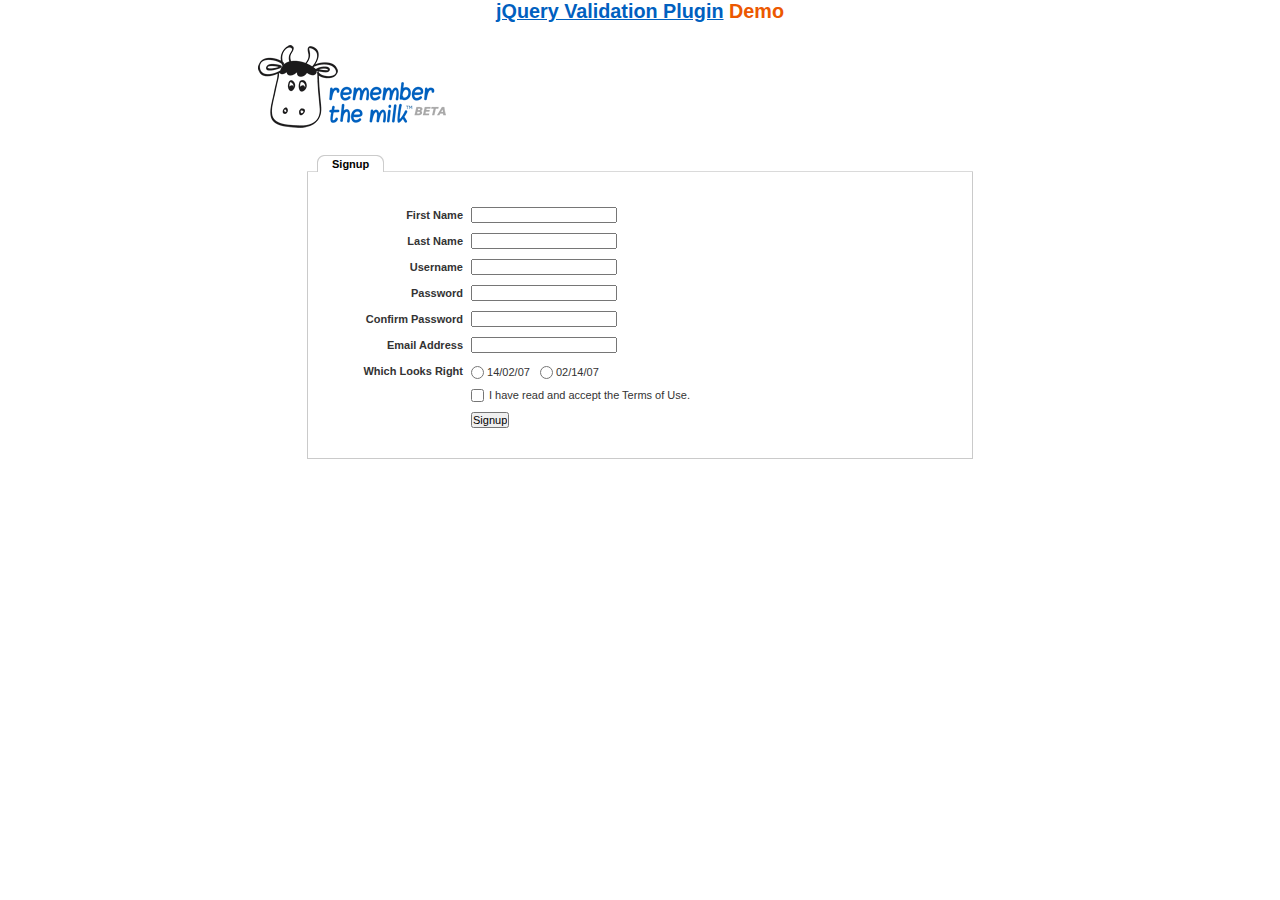
<file: office-mover/bower_components/jquery.validation/demo/milk/index.html>
<!DOCTYPE html>
<html lang="en">
<head>
<meta charset="utf-8">
<title>Remember The Milk signup form - jQuery Validate plugin demo - with friendly permission from the RTM team</title>

<link rel="stylesheet" href="milk.css" />

<script src="../../lib/jquery.js"></script>
<script src="../../lib/jquery.mockjax.js"></script>
<script src="../../jquery.validate.js"></script>

<script>
$(document).ready(function() {
	$.mockjax({
		url: "emails.action",
		response: function(settings) {
			var email = settings.data.email,
				emails = ["glen@marketo.com", "george@bush.gov", "me@god.com", "aboutface@cooper.com", "steam@valve.com", "bill@gates.com"];
			this.responseText = "true";
			if ( $.inArray( email, emails ) !== -1 ) {
				this.responseText = "That's already taken.";
			}
		},
		responseTime: 500
	});

	$.mockjax({
		url: "users.action",
		response: function(settings) {
			var user = settings.data.username,
				users = ["asdf", "Peter", "Peter2", "George"];
			this.responseText = "true";
			if ( $.inArray( user, users ) !== -1 ) {
				this.responseText = "false";
			}
		},
		responseTime: 500
	});


	// validate signup form on keyup and submit
	var validator = $("#signupform").validate({
		rules: {
			firstname: "required",
			lastname: "required",
			username: {
				required: true,
				minlength: 2,
				remote: "users.action"
			},
			password: {
				required: true,
				minlength: 5
			},
			password_confirm: {
				required: true,
				minlength: 5,
				equalTo: "#password"
			},
			email: {
				required: true,
				email: true,
				remote: "emails.action"
			},
			dateformat: "required",
			terms: "required"
		},
		messages: {
			firstname: "Enter your firstname",
			lastname: "Enter your lastname",
			username: {
				required: "Enter a username",
				minlength: jQuery.format("Enter at least {0} characters"),
				remote: jQuery.format("{0} is already in use")
			},
			password: {
				required: "Provide a password",
				rangelength: jQuery.format("Enter at least {0} characters")
			},
			password_confirm: {
				required: "Repeat your password",
				minlength: jQuery.format("Enter at least {0} characters"),
				equalTo: "Enter the same password as above"
			},
			email: {
				required: "Please enter a valid email address",
				minlength: "Please enter a valid email address",
				remote: jQuery.format("{0} is already in use")
			},
			dateformat: "Choose your preferred dateformat",
			terms: " "
		},
		// the errorPlacement has to take the table layout into account
		errorPlacement: function(error, element) {
			if ( element.is(":radio") )
				error.appendTo( element.parent().next().next() );
			else if ( element.is(":checkbox") )
				error.appendTo ( element.next() );
			else
				error.appendTo( element.parent().next() );
		},
		// specifying a submitHandler prevents the default submit, good for the demo
		submitHandler: function() {
			alert("submitted!");
		},
		// set this class to error-labels to indicate valid fields
		success: function(label) {
			// set &nbsp; as text for IE
			label.html("&nbsp;").addClass("checked");
		},
		highlight: function(element, errorClass) {
			$(element).parent().next().find("." + errorClass).removeClass("checked");
		}
	});

	// propose username by combining first- and lastname
	$("#username").focus(function() {
		var firstname = $("#firstname").val();
		var lastname = $("#lastname").val();
		if(firstname && lastname && !this.value) {
			this.value = (firstname + "." + lastname).toLowerCase();
		}
	});

});
</script>

</head>
<body>

<h1 id="banner"><a href="http://bassistance.de/jquery-plugins/jquery-plugin-validation/">jQuery Validation Plugin</a> Demo</h1>
<div id="main">

<div id="content">

<div id="header">
  <div id="headerlogo"><img src="milk.png" alt="Remember The Milk" /></div>
</div>
<div style="clear: both;"><div></div></div>


<div class="content">
    <div id="signupbox">
       <div id="signuptab">
        <ul>
          <li id="signupcurrent"><a href=" ">Signup</a></li>
        </ul>
      </div>
      <div id="signupwrap">
      		<form id="signupform" autocomplete="off" method="get" action="">
	  		  <table>
	  		  <tr>
	  		  	<td class="label"><label id="lfirstname" for="firstname">First Name</label></td>
	  		  	<td class="field"><input id="firstname" name="firstname" type="text" value="" maxlength="100" /></td>
	  		  	<td class="status"></td>
	  		  </tr>
	  		  <tr>
	  			<td class="label"><label id="llastname" for="lastname">Last Name</label></td>
	  			<td class="field"><input id="lastname" name="lastname" type="text" value="" maxlength="100" /></td>
	  			<td class="status"></td>
	  		  </tr>
	  		  <tr>
	  			<td class="label"><label id="lusername" for="username">Username</label></td>
	  			<td class="field"><input id="username" name="username" type="text" value="" maxlength="50" /></td>
	  			<td class="status"></td>
	  		  </tr>
	  		  <tr>
	  			<td class="label"><label id="lpassword" for="password">Password</label></td>
	  			<td class="field"><input id="password" name="password" type="password" maxlength="50" value="" /></td>
	  			<td class="status"></td>
	  		  </tr>
	  		  <tr>
	  			<td class="label"><label id="lpassword_confirm" for="password_confirm">Confirm Password</label></td>
	  			<td class="field"><input id="password_confirm" name="password_confirm" type="password" maxlength="50" value="" /></td>
	  			<td class="status"></td>
	  		  </tr>
	  		  <tr>
	  			<td class="label"><label id="lemail" for="email">Email Address</label></td>
	  			<td class="field"><input id="email" name="email" type="text" value="" maxlength="150" /></td>
	  			<td class="status"></td>
	  		  </tr>
              	  		  <tr>
	  			<td class="label"><label>Which Looks Right</label></td>
	  			<td class="field" colspan="2" style="vertical-align: top; padding-top: 2px;">
	  			<table>
	  			<tbody>

	  			<tr>
	  				<td style="padding-right: 5px;">
		  				<input id="dateformat_eu" name="dateformat" type="radio" value="0" />
			            <label id="ldateformat_eu" for="dateformat_eu">14/02/07</label>
	  				</td>
	  				<td style="padding-left: 5px;">
		  				<input id="dateformat_am" name="dateformat" type="radio" value="1"  />
			            <label id="ldateformat_am" for="dateformat_am">02/14/07</label>
	  				</td>
	  				<td>
	  				</td>
	  			</tr>
	  			</tbody>
	  			</table>
	  			</td>
	  		  </tr>

	  		  <tr>
	  			<td class="label">&nbsp;</td>
	  			<td class="field" colspan="2">
		  			<div id="termswrap">
			  			<input id="terms" type="checkbox" name="terms" />
			            <label id="lterms" for="terms">I have read and accept the Terms of Use.</label>
		            </div> <!-- /termswrap -->
	  			</td>
	  		  </tr>
	  		  <tr>
	  			<td class="label"><label id="lsignupsubmit" for="signupsubmit">Signup</label></td>
	  			<td class="field" colspan="2">
	            <input id="signupsubmit" name="signup" type="submit" value="Signup" />
	  			</td>
	  		  </tr>

	  		  </table>
          </form>
      </div>
    </div>
</div>

</div>

</div>

</body>
</html>
</file>
<file: asteroids/asteroids.css>
body {
  font-family: "proxima-nova", "Helvetica Neue", Helvetica, Arial, sans-serif;
  background: url('assets/bg_tile.jpg');
  margin-left: auto;
  margin-right: auto;
  width: 1024px;
  font-size: 16px;
  color: #c0c0c0;
}

h1 {
  font-size: 36px;
  text-align: left;
  font-weight: bold;
  font-family: "proxima-nova", "Helvetica Neue", Helvetica, Arial, sans-serif;
  color: #c0c0c0;
}

h3 {
  font-size: 24px;
  font-family: "proxima-nova", "Helvetica Neue", Helvetica, Arial, sans-serif;
  color: #c0c0c0;
}

span {
  font-family: "proxima-nova", "Helvetica Neue", Helvetica, Arial, sans-serif;
  color: #c0c0c0;
}

A:link {text-decoration: none; color: yellow}
A:visited {text-decoration: none; color: yellow}
A:active {text-decoration: none; color: yellow}
A:hover {text-decoration: underline; color: white;}

#asteroids {
  width: 100%;
}

#game-container {
  width: 100%;
}

#header-pane {
}

#header-left {
  float: left;
}

.footer-col {
  float: left;
  width: 33%;
}

#header-right {
  float: right;
}

#footer-pane {
  width:100%;
}


.middle {
  display:inline-block;
  vertical-align:middle;
}

#game-pane {
}

#leaderboardTable {
  overflow: auto;
  width: 100%;
  color: #c0c0c0;
}

.leaderboardImage {
  height: 24px;
  margin-right: 5px;
}

#canvas {
  position:relative;
  border: 8px solid #424547;
  margin: 2px;
  color: #424547;
  background: url('assets/stars.gif');
}

.button {
  position:absolute;
  border:1px solid black;
}

#left-controls {
  position:absolute;
  left:1px;
  bottom:0;
  display:none;
}

#right-controls {
  position:absolute;
  right:1px;
  bottom:0px;
  display:none;
}

#up {
  width:200px;
  height:100px;
  bottom:100px;
}

#left {
  width:100px;
  height:100px;
  bottom:0px;
}

#right {
  width:100px;
  height:100px;
  bottom:0px;
  left:100px;
}

#space {
  width:200px;
  height:200px;
  bottom:0px;
  right:0px;
}
</file>
<file: office-mover/bower_components/jquery.validation/demo/marketo/stylesheet.css>
:-moz-any-link :focus {
	outline: none;
}

:focus {
	-moz-outline-style: none;
	outline: none;
}

body {
	font-size: 80%;
	margin: 0;
	padding: 0;
	font-family: tahoma, geneva, sans-serif;
	background-color: #000000;
}

a {
	color: #0653AB;
	outline: 0px;
	text-decoration: none;
}

a:hover {
	outline: 0px;
	text-decoration: underline;
}

img {
	border: 0px;
}

/* s1.0 - Page Containers */
#letterbox {
	margin: 10px auto;
	width: 883px;
	background-color: #364158;
	border: 8px solid #D4D4D4;
	padding: 1px 1px 10px 1px;
}

#header-background {
	background: url(images/back_nav_blue.gif) repeat-x;
	margin: 0px auto;
	padding: 0px;
	height: 73px;
	width: 883px;
	border-top: 4px solid #CCEAFE;
	border-bottom: 4px solid #D4D4D4;
}

#page-container {
	width: 866px;
	margin: 0px auto;
	margin-top: 33px; /* pad from top menu to actions buts*/
	margin-bottom: -11px;
	padding-top: 8px;
	padding-bottom: 8px;
	background-color: #D4D4D4; /* light grey*/
	border-right: 1px solid #464646;
}

#page-content-inner {
	width: 849px;
	margin: 0px auto;
	border-top: 1px solid #9F9FA0;
	border-left: 1px solid #A2A09A;
	background-color: #F4F1E9;
	position: relative;
}

#page-content-inner #col-left {
	width: 210px;
	float: left;
	background-color: #F4F1E9;
}

#page-content-inner #col-main {
	width: 639px;
	background-color: #ffffff;
	position: absolute;
	right: 0px;
	top: 0px;
}

#footer-container {
	width: 866px;
	position: relative;
	left: 8px;
	padding: 2px 0px 10px 0px;
	background-color: #D4D4D4; /* light grey*/
}

/* s2.0 - Global navigation bar */
.nav-global-container {
	width: 880px;
	margin: 0px auto;
	position: relative;
}

* html .nav-global-container { /* ie6 fix*/
	margin-bottom: -6px;
}

.login {
	position: absolute;
	right: 20px;
	text-align: center;
}

.login a,.login a span {
	display: block;
	height: 18px;
	font-size: 11px;
	background: url(images/login-sprite.gif) right -5px no-repeat;
	text-decoration: none;
	font-weight: bold;
	padding: 5px 10px 5px 10px;
	position: relative;
}

.login a:hover {
	color: #000000;
	text-decoration: underline;
}

div.login a span {
	background-position: left -105px;
	width: 4px;
	position: absolute;
	top: 0px;
	left: 0px;
	padding: 5px 0px 5px 0px;;
}

div.login a:hover span {
	
}

.logo {
	float: left;
	margin: 0px 0px -5px 0px; /* neg marging for ie6 */
}

.logo img {
	border: 0px;
	margin-left: -1px;
}

.nav-global {
	float: left;
	width: 645px;
	margin: 40px 0px 0px 40px;
	background-color: transparent;
}

.nav-global ul {
	margin: 0px;
	padding: 0px;
	list-style: none;
}

.nav-global li {
	float: left;
	white-space: nowrap;
}

div.nav-global li a,div.nav-global li a span {
	background-image: url(images/tab-sprite.gif);
	background-position: right 100px;
	background-repeat: no-repeat;
	height: 32px;
	color: #666666;
	text-decoration: none;
	font: bold 16px 'trebuchet ms';
	margin-right: 15px;
	display: block;
	position: relative;
	padding: 7px 15px 0px 15px;
}

div.nav-global li a:hover {
	background-position: right 0px;
	color: #333333;
}

div.nav-global li a:hover span {
	background-position: left -100px;
	display: block !important;
}

div.nav-global li a span {
	background-position: left 150px;
	width: 4px;
	position: absolute;
	left: 0px;
	top: 0px;
	padding: 7px 0px 0px 0px;
}

body.safari div.nav-global li a span {
	display: none;
}

div.nav-global li a.on,div.nav-global li a.on:hover {
	background-position: right -55px;
	color: #FFFFFF;
}

div.nav-global li a.on span,div.nav-global li a.on:hover span {
	background-position: left -155px;
	display: block !important;
}

div.action-container {
	position: relative;
	top: -45px;
	cursor: pointer;
}

div.action-icon-container {
	position: absolute;
	top: -17px;
	left: -17px;
	z-index: 10;
	width: 100px;
	height: 100px;
	overflow: hidden;
}

div.action-icon {
	border: 0px;
	position: absolute;
	top: -0px;
	left: 0px;
}

div.action-button-container {
	height: 106px;
	width: 180px;
	overflow: hidden;
	position: absolute;
	top: 0px;
	left: 0px;
	z-index: 5;
}

img.action-icon {
	border: 0px;
	position: absolute;
	top: 0px;
	left: 0px;
	z-index: 0
}

div.action-text {
	z-index: 20;
	color: #FFFFFF;
	position: absolute;
	left: 40px;
	top: 12px;
	font: 14px tahoma, geneva;
	padding-top: 30px;
}

div.bigbuttons {
	top: -20px;
}

div.action-header {
	z-index: 21;
	position: absolute;
	left: 40px;
	top: 10px;
}

div.action-header b {
	font: bold 17px tahoma, geneva;
	display: block;
	margin-bottom: 10px;
	color: #0b2c89;
	position: absolute;
	top: 0px;
	left: 0px;
	width: 130px;
}

div.action-header b.shadow {
	top: 1px;
	left: 1px;
	color: #d5d5d5;
}

img.action-button {
	position: relative;
}

div.hover img.action-button {
	top: -131px;
}

div.on img.action-button {
	top: -261px;
}

/* s3.0 - top of content Action Buttons */
.action-buttons {
	width: 100%; /* ie6 requires */
}

.action-buttons ul {
	position: relative;
	padding: 0px;
}

.action-buttons li {
	position: relative; /* ie6 fix */
	float: left;
	list-style: none;
	text-align: center;
	line-height: 16px;
	margin: -61px 0px 0px 0px;
}

.action-home li {
	margin: -49px 0px 0px 0px;
}

.action-buttons  a {
	display: block;
	height: 110px;
	width: 175px;
	padding: 14px 0px 0px 25px;
	text-decoration: none;
	font-size: 12px;
	font-weight: bold;
	color: #ffffff;
}

.action-buttons li span {
	color: #053880;
	line-height: 47px;
	font-size: 17px;
}

div.action-bottom {
	margin: 15px 0px 10px 0px;
	float: left;
}

div.action-bottom a {
	height: 61px;
	width: 178px;
	border: 0px;
	background: url(images/action-bottom.gif) no-repeat 0px 0px;
	color: #0b2c89;
	float: left;
	position: relative;
	font: bold 17px tahoma, geneva;
	text-decoration: none;
	margin-right: 10px;
}

div.action-bottom a span {
	position: absolute;
	top: 15px;
	left: 40px;
}

div.action-bottom a span.shadow {
	top: 16px;
	left: 41px;
	color: #d4d4d4;
}

.line-grey {
	background: url(images/line-grey.gif) 0 0 repeat-x;
	height: 2px;
	margin: 8px 25px 20px 0;
}

/* s4.0 - Home Hero Area */
.hero-background {
	position: relative;
	width: 880px;
	background: url(images/back_home-hero.jpg) 10px 0px no-repeat;
	height: 211px;
	margin: -20px 0px 45px 0px;
}

.hero-text {
	float: right;
	width: 626px;
	margin-top: 26px;
}

.hero-text a { /* Sign Up Now Button */
	padding: 5px 32px 0px 0px;
	float: right;
}

.hero-text h1 {
	font-size: 2.3em;
	line-height: 1.2em;
	color: #333333;
	font-family: Trebuchet MS;
	margin: 12px 0px 10px 10px;
}

.hero-text h2 {
	margin: 0px;
	font-weight: normal;
	font-size: 1.35em;
	margin: 5px 0px 13px 10px
}

/* s4.1 - Home Left Header tab */
.col-left-header-tab {
	position: relative; /* ie6 fix */
	background: url(images/tab_green.gif) 0 0 no-repeat;
	height: 30px;
	width: 166px;
	text-align: center;
	color: #ffffff;
	font: 20px 'trebuchet ms';
	padding-top: 2px;
	margin-top: -41px;
	margin-left: 20px;
	line-height: 29px;
	margin-bottom: 8px;
	display: block;
}

.col-left-header-tab a {
	color: #FFFFFF;
}

.callout-green {
	background: url(images/back_green-fade.gif) 0 0 repeat-x;
	font-size: 1.2em;
	padding: 10px 15px 20px 13px;
	color: #303B52;
	line-height: 1.4em;
}

/* s4.2 - Home Left Quote */
.callout-tan {
	color: #666666;
}

.callout-tan h1 {
	background: #F4F1E9 url(images/back_tan-fade.gif) 0 0 repeat-y;
	font-size: 1.1em;
	text-align: center;
	margin: 0px;
	padding: 11px 5px 11px 2px;
	color: #333333;
}

.callout-tan p {
	margin: 0px;
	margin-top: 5px;
	line-height: 1.4em;
	padding: 5px 10px 7px 13px;
}

.callout-tan p img {
	float: left;
	margin: 5px 10px 5px 0px;
}

.callout-tan div {
	text-align: left;
	padding: 5px 10px 7px 0px;
	font-weight: bold;
}

/* s4.3 - purple home boxes */
.box-purple {
	background: #C6C8E3 url(images/back_home-icons.png) 0px 0px repeat-x;
	border-left: 1px solid #ffffff;
	color: #333333;
	width: 581px;
	padding: 10px 15px 20px 15px;
}

div.box-purple a {
	
}

.box-purple h1 {
	font-size: 1.5em;
	margin: 10px 0px -15px 0px;
}

.box-purple li {
	margin: 0px 0px 0px -23px;
	line-height: 1.6em;
	font-size: 1em;
}

.box-purple  div {
	padding: 0px 0px 0px 110px;
}

.icon-text01 {
	background-image: url(images/icon_search-engine-market.png);
	background-repeat: no-repeat;
}

* html .icon-text01 {
	width: 460px; /* must have a width or heigh tag for ie6*/
	background-image: none;
	filter: progid : DXImageTransform . Microsoft .
		AlphaImageLoader(src = "images/icon_search-engine-market.png",
		sizingMethod = "crop");
}

.icon-text02 {
	background: url(images/icon_landing-pages.png) 0 0 no-repeat;
}

* html .icon-text02 {
	width: 460px; /* must have a width or heigh tag for ie6*/
	background-image: none;
	filter: progid : DXImageTransform . Microsoft .
		AlphaImageLoader(src = "images/icon_landing-pages.png", sizingMethod =
		"crop");
}

.icon-text03 {
	background: url(images/icon_salesforce.png) 0 0 no-repeat;
}

* html .icon-text03 {
	width: 460px; /* must have a width or heigh tag for ie6*/
	background-image: none;
	filter: progid : DXImageTransform . Microsoft .
		AlphaImageLoader(src = "images/icon_salesforce.png", sizingMethod =
		"crop");
}

/* s4.4 - news home boxes */
.callout-news {
	color: #555555;
	float: left;
	width: 49%;
	margin: 10px 1px 0px 0px;
	padding-bottom: 20px;
	text-align: left;
}

.line-news-r {
	border-right: 1px solid #D4D4D4;
}

.callout-news h1 {
	background-color: #EEEEEE;
	font-size: 1.2em;
	margin: 0px;
	padding: 11px 5px 11px 15px;
	color: #333333;
}

.callout-news p {
	margin: 10px 0px 0px 10px;
	padding: 0px 10px 7px 20px;
	background: url(images/news.gif) no-repeat left 1px;
}

.callout-news p a {
	
}

.callout-news ul {
	list-style-type: none;
	padding: 0;
	margin: 10px 0 0 10px;
}

.callout-news li {
	background: url(images/icon_news.gif) no-repeat left 2px;
	padding: 0px 5px 5px 20px;
}

.callout-news li a {
	display: block;
	margin-bottom: 5px;
}

.callout-news div {
	text-align: right;
}

#scrollup {
	position: relative;
	overflow: hidden;
	height: 440px;
	width: 200px
}

.headline {
	position: absolute;
	top: 600px;
	left: 5px;
	height: 585px;
	width: 190px;
	font: normal 12px tahoma, geneva !important;
}

div.more {
	margin: 5px 0px 0px 0px;
	padding: 0px 10px 0px 0px;
	letter-spacing: inherit;
}

div.more a {
	background: transparent url(images/arrow_r-blue.gif) no-repeat right 2px
		;
	font-weight: bold;
	padding: 0px 20px 0px 0px;
	font-weight: bold;
	text-decoration: none;
}

div.more a:hover {
	text-decoration: underline;
}

/* sX.0 - Left Nav */
.nav-left-back {
	background: url(images/back_nav_side.gif) 0 0 repeat-x;
}

div.empty {
	background: #F1F0E5 url(images/back_green-fade.gif) 0 0 repeat-x;
}

div.empty div.callout-green {
	
}

.nav-left {
	padding-top: 12px;
	/*background: url(images/logo_marketo_square.gif) 0 0 no-repeat;*/
	width: 210px;
}

.nav-left ul {
	margin: 0px;
	padding: 0px;
	list-style: none;
}

.nav-left li a {
	display: block;
	height: 24px;
	text-decoration: none;
	font-size: 12px;
	font-weight: bold;
	color: #ffffff;
	border-top: 1px solid #B3D38D;
	border-bottom: 1px solid #7CA84E;
	border-left: 1px solid #97B973;
	padding: 6px 0px 0px 20px;
}

.nav-left a:hover,.nav-left a.active:hover,#nav-left-sub a:hover {
	color: #4C6F28;
	background-color: #F4F1E9;
}

.nav-left a.open {
	background-image: url(images/arrow_d-green.gif);
	background-repeat: no-repeat;
	background-position: 6px 11px;
}

.nav-left-header-tab {
	position: relative; /* ie6 fix */
	background: url(images/tab_green.gif) 0 0 no-repeat;
	height: 32px;
	width: 166px;
	text-align: center;
	color: #ffffff;
	margin: -41px 0px 0px 22px;
	line-height: 22px;
	margin-bottom: 8px;
	display: block;
}

div.empty div.nav-left-header-tab {
	background: url(images/tab_green2.gif) 0 0 no-repeat;
}

.nav-left a.active {
	/* background: url(images/arrow_d-green.gif) 5px 10px no-repeat; */
	display: block;
	height: 24px;
	text-decoration: none;
	font-size: 12px;
	font-weight: bold;
	background-color: #F4F1E9;
	color: #4C6F28;
	border-top: 1px solid #D1E5BB;
	border-bottom: 1px solid #B0CB95;
	border-left: 1px solid #DADADA;
	padding: 6px 0px 0px 20px;
}

#nav-left-sub a {
	display: block;
	height: 24px;
	text-decoration: none;
	font-size: 12px;
	font-weight: bold;
	background-color: #D6E8C4;
	color: #4C6F28;
	border-top: 1px solid #D6E8C4;
	border-bottom: 1px solid #B0CB95;
	border-left: 1px solid #97B973;
	border-right: 1px solid #8DBE5A;
	padding: 6px 0px 0px 30px;
}

* html #nav-left-sub { /* ie6 fix */
	margin-top: -1px;
}

*+html #nav-left-sub { /* ie7 fix */
	margin-top: -1px;
}

#nav-left-sub a.active-page {
	display: block;
	height: 24px;
	text-decoration: none;
	font-size: 12px;
	font-weight: bold;
	background-color: #ffffff;
	color: #666666;
	border-top: 0px solid #7CA84E;
	border-bottom: 1px solid #B0CB95;
	border-left: 1px solid #97B973;
	border-right: 0px solid #8DBE5A;
	padding: 6px 0px 0px 30px;
	cursor: default; /* turns off hand icon for link */
}

/* sX.0 -  Main Content */
.main-content {
	color: #666666;
	position: absolute;
	right: 20px;
	padding-top: 20px;
	width: 585px;
	padding-bottom: 20px;
}

div.main-content div.main-content {
	
}

.main-content h1 {
	color: #5890D1;
	font-size: 1.9em;
	font-family: Trebuchet MS;
	border-bottom: 1px solid #cccccc;
	margin: 0px 10px 0px 0px;
}

.main-content h2 {
	color: #666666;
	font-size: 1.3em;
	font-weight: normal;
	margin: 10px 10px 5px 0px;
}

.main-content p {
	margin: 10px 10px 10px 0px;
	line-height: 1.55em;
}

/* sX.1 -  Main Content Sub Styles */
.sub-grey {
	border-top: 1px solid #D4D4D4;
	border-bottom: 1px solid #D4D4D4;
	background-color: #F4F4F4;
	margin: 10px 10px 0px 0px;
	padding: 0px 10px 20px 15px;
}

.sub-white {
	margin: 10px 10px 0px 0px;
	padding: 0px 10px 20px 15px;
}

img.screen-grab-r {
	margin-right: -8px;
	text-align: right;
	padding: 0px 0px 0px 10px;
}

div.main-content a.screenshot {
	float: right;
	padding: 10px 10px 0px 0px
}

.content-foot {
	border-top: 1px solid #D4D4D4;
	font-size: .9em;
	line-height: 1.45em;
	margin: 10px 20px 0px 0px;
	padding: 10px 10px 30px 0px;
}

div.main-content ul {
	position: relative;
	left: -25px;
}

div.main-content li {
	margin-bottom: 5px;
	list-style-type: disc
}

div.main-content li a {
	color: #6A6CB0;
}

/* sX.0 - Footer */
div.footer {
	color: #666666;
	font-size: .85em;
	font-weight: normal;
	height: 18px;
	margin: 0px auto;
	font-family: Tahoma, Geneva, sans-serif;
	margin-top: 10px;
}

.footer ul {
	list-style-type: none;
}

.footer li {
	float: left;
	border-right: 1px solid #666666;
	padding: 0px 7px 0px 7px;
	margin-top: 3px;
}

.footer a {
	color: #666666;
	text-decoration: none;
}

.footer a:hover {
	color: #0653AB;
	text-decoration: none;
}

.footer li.line-off {
	border-right: 0px solid #ffffff;
}

div.footer strong {
	font-weight: normal;
}

/* sX.0 - General Colors */
.line-grey,.line-grey-tier {
	border-top: 1px solid #A3A3A2;
}

.line-grey-tier {
	padding-bottom: 25px;
}

.bottom {
	height: 10px;
}

div.p10bottom {
	padding-bottom: 10px;
}

.clear {
	clear: both;
}

table.grid {
	background: #EEEEEE;
}

table.grid th {
	background-color: #F4F4F4;
}

table.grid td {
	background-color: #FFFFFF;
}

div.buttonSubmit {
	position: relative;
}

div.buttonSubmit input,div.buttonSubmit span {
	height: 36px;
	position: relative;
	background-image: url(images/button-submit.gif);
	background-repeat: no-repeat;
	background-position: right 0px;
	float: left;
	color: #FFFFFF;
	font-weight: bold;
	padding: 0px 15px 2px 15px;
	margin: 20px 0px 20px 0px;
	border: 0px;
	cursor: pointer;
	z-index: 5;
}

div.buttonSubmit input {
	width: auto;
}

div.buttonSubmit span {
	width: 4px;
	position: absolute;
	left: 0px;
	top: 0px;
	background-position: left -36px;
	padding: 0px 0px 0px 0px;
	z-index: 10;
}

body.safari div.buttonSubmit span {
	display: none
}

div.buttonSubmitHover input {
	background-position: right -72px;
}

div.buttonSubmitHover span {
	background-position: left -108px;
}

a.demoLink {
	padding: 1px 10px 0px 17px;
	height: 24px;
	background: url(images/bullet_triangle_blue.gif) no-repeat 0px 4px;
	display: block;
	float: left;
}

div.callout-tan a {
	background: none;
	color: #0653AB;
	margin: auto;
	display: block;
}

div.callout-tan a:hover {
	background: none;
	color: #0653AB;
}

label.error {
	display: block;
	color: red;
	font-style: italic;
	font-weight: normal;
}

input.error {
	border: 2px solid red;
}

p.demoBlock {
	border-bottom: 1px solid #DDDDDD;
	padding-bottom: 10px;
}

div.left-nav-callout {
	height: 200px;
	width: 190px;
	top: 55px;
	left: 5px;
	position: relative;
	padding-left: 9px;
	padding-top: 13px;
}

div.left-nav-callout img.png {
	position: absolute;
	z-index: 0;
	top: 0px;
	left: 0px;
}

div.left-nav-callout h6 {
	font: bold 14px tahoma, geneva;
	color: #333333;
	height: 36px;
	padding-left: 5px;
	margin: 0px;
	position: relative;
	z-index: 10;
}

div.left-nav-callout a {
	background: url(images/monitor24.gif) no-repeat 0px center;
	padding: 5px 0px 5px 30px;
	display: block;
	font: bold 12px tahoma, geneva;
	color: #336699;
	margin-bottom: 5px;
	position: relative;
	z-index: 10;
	width: 140px;
}

form table td {
	padding: 5px;
}

form table input {
	width: 200px;
	padding: 3px;
	margin: 0px;
}

textarea {
	width: 400px
}

td.label {
	width: 150px;
}

tr.required td.label {
	font-weight: bold;
	background: url(/images/forms/backRequiredGray.gif) no-repeat right
		center;
}

div.subTableDiv {
	width: 500px;
}

div.subTableDiv td.label {
	width: 135px;
}

ul#homeBlog li div.description {
	display: none;
}

td.field input.error, td.field select.error, tr.errorRow td.field input,tr.errorRow td.field select {
	border: 2px solid red;
	background-color: #FFFFD5;
	margin: 0px;
	color: red;
}

tr td.field div.formError {
	display: none;
	color: #FF0000;
}

tr.errorRow td.field div.formError {
	display: block;
	font-weight: normal;
}

div.error {
	color: red;
}

div.error a {
	color: #336699;
	font-size: 12px;
	text-decoration: underline
}

div.tooltip {
	position: absolute;
	left: 30px;
	bottom: 0px;
	display: none; /* in case javascript is disabled */
	width: 170px;
	background-color: #F4F1E9;
	z-index: 100;
	padding: 10px;
	border: 1px solid #CCCCCC;
}

div.offerbox {
	width: 125px;
	float: left;
	position: relative;
}

div.offerbox h3 {
	font: bold 17px tahoma, geneva;
	color: #333333;
	height: 55px;
	margin: 0px auto;
	text-align: center;
}

div.offerbox h4 {
	height: 100px;
	font: normal 13px tahoma, geneva;
	margin: 0px;
}

div.offerbox h5 {
	font: bold 14px tahoma, geneva;
	margin: 0px;
	height: 55px;
}

div.offerbox h5 small {
	float: left;
	font-weight: normal;
	font-size: 10px;
}

div.offerbox div.learnmore {
	padding-left: 25px;
}

div#marketoEditions {
	background: url(images/buynowBack.gif) no-repeat;
	width: 584px;
	height: 376px;
	float: left;
	position: relative;
	margin-bottom: 10px;
}

div.offerHeader {
	background: #0D8BBD;
	position: absolute;
	top: 20px;
	width: 266px;
	height: 34px;
	border: 1px solid #e1e4e2;
}

div.offerHeader span {
	font: 20px 'trebuchet ms';
	color: #FFFFFF;
	position: absolute;
	left: 0px;
	top: 0px;
}

div.offerHeader span.shadow {
	font: 20px 'trebuchet ms';
	color: #333333;
	position: absolute;
}

div.offerbox div.buttonSubmit {
	margin: 5px 0px 0px 10px;
}

div.footerAddress {
	position: absolute;
	bottom: 30px;
	left: 20px;
	color: #666666;
	font-size: 11px;
	display: none;
}
</file>
<file: office-mover/bower_components/jquery.validation/demo/milk/milk.css>
/* GENERAL ELEMENTS */

* { margin: 0; padding: 0; }

body, input, select, textarea { font-family: verdana, arial, helvetica, sans-serif; font-size: 11px; }
body { color: #333;  background-color: #fff; text-align: center; }

a:link { color:#0060BF; text-decoration: underline; }
a:visited { color:#0060BF; text-decoration: underline; }
a:active { color:#0060BF; text-decoration: underline; }
a:hover { color:#000000; text-decoration: underline; }
	
h1, h2, h3, h4, h5, h6 { font-family: "Lucida Grande", "Lucida Sans Unicode", geneva, verdana, arial, helvetica, sans-serif; font-weight: bold; color: #666; }
h1 { font-size: 1.8em; margin: 0em 0em 0.6em 0em; color: #EC5800; }
h2 { font-size: 1.5em; margin: 1.2em 0em 0.4em 0em; }
h3 { font-size: 1.4em; margin: 1.2em 0em 0.4em 0em; color: #EC5800; }
h4 { font-size: 1.2em; margin: 1.2em 0em 0.4em 0em; }
h5 { font-size: 1.0em; margin: 1.2em 0em 0.4em 0em; }
h6 { font-size: 0.8em; margin: 1.2em 0em 0.4em 0em; }

img { border: 0px; }

p { font-size: 1.0em; line-height: 1.3em; margin: 1.2em 0em 1.2em 0em; }
li > p { margin-top: 0.2em; }
pre { font-family: monospace; font-size: 1.0em; }
strong, b { font-weight: bold; }

/* PAGE ELEMENTS */

/* Content */

#content { margin: 0em auto; width: 765px; padding: 10px 0 10px 0; text-align: left; /* Win IE5 */ }
.content { margin-left: 4.5em; margin-right: 4.5em; }
.content ol, .content ul, .content li { font-size: 1.0em; line-height: 1.3em; margin: 0.2em 0 0.1em 1.5em; }
.content ol.terms li { margin-bottom: 1em; }

/* Header */

#header { padding-bottom: 10em; }
#headerlogo { float: left; }
#headerlogo img { width: 188px; height: 83px;  }
#headernav { float: right; }

label { font-weight: bold; }
#reminders label { font-weight: normal; }

table.tabbedtable { padding-left: 3em; }
table.tabbedtable td { padding-bottom: 5px; }
table.tabbedtable label { text-align: right; padding-right: 9px; }
.hiddenlabel { visibility: hidden; }
.largelink { border: 1px solid #cacaca; padding: 10px; background-color: #E8EEF7; font-size: 1.2em; font-weight: bold; }
.largelinkwrap { padding-top: 10px; padding-bottom: 10px; }



#signuptab {
  float:left;
  width:100%;
  background:#fff url("bg.gif") repeat-x bottom;
  font-size: 1.0em;
  line-height: normal;
}
#signuptab ul {
  margin:0;
  padding: 0px 10px 0px 10px;
  list-style:none;
}
#signuptab li {
  float:left;
  background:url("left_white.png") no-repeat left top;
  margin:0;
  padding:0 3px 0 9px;
  border-bottom:1px solid #CACACA;
}
#signuptab a {
  float:left;
  display:block;
  width:.1em;
  background:url("right_white.png") no-repeat right top;
  padding:2px 15px 0px 6px;
  text-decoration:none;
  font-weight:bold;
  color:#fff;
  white-space: nowrap;
}
#signuptab > ul a {width:auto;}
/* Commented Backslash Hack hides rule from IE5-Mac \*/
#signuptab a {float:none;}
/* End IE5-Mac hack */
#signuptab a:hover {
  color:#333;
}
#signuptab #signupcurrent {
  background-position:0 -150px;
  border-width:0;
}
#signuptab #signupcurrent a {
  background-position:100% -150px;
  padding-bottom:1px;
  color:#000;
}
#signuptab li:hover, #signuptab li:hover a {
  background-position:0% -150px;
  color:#000;
}
#signuptab li:hover a {
  background-position:100% -150px;
}

/* Signup box */

#signupbox {
  width: 100%;
  text-align: center;
  margin: 0em auto;
}

#signupwrap {
  border: 1px solid #CACACA;
  border-top: 0;
  text-align: left;
  padding: 35px 10px 20px 30px;
  clear: both;
}

/* Unsupported browsers */

.orange_rbcontent { padding: 0.4em; }
.orange_rbroundbox { width: 100%; }

#unsupported {
  font-weight: bold;
  text-align: left;
}

/*#content {
  padding-top: 15px;
}*/

/* Signup form */

#signupform table {
  border-spacing: 0px;
  border-collapse: collapse;
  empty-cells: show;
}

#signupform .label {
  padding-top: 2px;
  padding-right: 8px;
  vertical-align: top;
  text-align: right;
  width: 125px;
  white-space: nowrap;
}

#signupform .field {
  padding-bottom: 10px;
  white-space: nowrap;
}

#signupform .status {
  padding-top: 2px;
  padding-left: 8px;
  vertical-align: top;
  width: 246px;
  white-space: nowrap;
}

#signupform .textfield {
  width: 150px;
}

#signupform label.error {
  background:url("../images/unchecked.gif") no-repeat 0px 0px;
  padding-left: 16px;
  padding-bottom: 2px;
  font-weight: bold;
  color: #EA5200;
}

#signupform label.checked {
  background:url("../images/checked.gif") no-repeat 0px 0px;
}

#signupform .success_msg {
  font-weight: bold;
  color: #0060BF;
  margin-left: 19px;
}

#signupform #dateformatStatus, #signupform #termsStatus {
  margin-left: 6px;
}

#signupform #dateformat_eu {
 vertical-align: middle;
}

#signupform #ldateformat_eu {
  font-weight: normal;
  vertical-align: middle;
}

#signupform #dateformat_am {
  vertical-align: middle;
}

#signupform #ldateformat_am {
  font-weight: normal;
  vertical-align: middle;
}

#signupform #termswrap {
  float: left;
}

#signupform #terms {
  vertical-align: middle;
  float: left;
  display: block;
  margin-right: 5px;
}

#signupform #lterms {
  font-weight: normal;
  vertical-align: middle;
  float: left;
  display: block;
  width: 350px;
  white-space: normal;
}

#signupform #lsignupsubmit {
  visibility: hidden;
}
</file>
<file: office-mover/bower_components/jquery.validation/demo/css/screen.css>
/**********************************

Use: Main Screen Import

***********************************/

@import "reset.css";
@import "core.css";

@import "cmxformTemplate.css";
@import "cmxform.css";
</file>
<file: office-mover/bower_components/jquery.validation/test/qunit/qunit.css>
/**
 * QUnit v1.11.0 - A JavaScript Unit Testing Framework
 *
 * http://qunitjs.com
 *
 * Copyright 2012 jQuery Foundation and other contributors
 * Released under the MIT license.
 * http://jquery.org/license
 */

/** Font Family and Sizes */

#qunit-tests, #qunit-header, #qunit-banner, #qunit-testrunner-toolbar, #qunit-userAgent, #qunit-testresult {
	font-family: "Helvetica Neue Light", "HelveticaNeue-Light", "Helvetica Neue", Calibri, Helvetica, Arial, sans-serif;
}

#qunit-testrunner-toolbar, #qunit-userAgent, #qunit-testresult, #qunit-tests li { font-size: small; }
#qunit-tests { font-size: smaller; }


/** Resets */

#qunit-tests, #qunit-header, #qunit-banner, #qunit-userAgent, #qunit-testresult, #qunit-modulefilter {
	margin: 0;
	padding: 0;
}


/** Header */

#qunit-header {
	padding: 0.5em 0 0.5em 1em;

	color: #8699a4;
	background-color: #0d3349;

	font-size: 1.5em;
	line-height: 1em;
	font-weight: normal;

	border-radius: 5px 5px 0 0;
	-moz-border-radius: 5px 5px 0 0;
	-webkit-border-top-right-radius: 5px;
	-webkit-border-top-left-radius: 5px;
}

#qunit-header a {
	text-decoration: none;
	color: #c2ccd1;
}

#qunit-header a:hover,
#qunit-header a:focus {
	color: #fff;
}

#qunit-testrunner-toolbar label {
	display: inline-block;
	padding: 0 .5em 0 .1em;
}

#qunit-banner {
	height: 5px;
}

#qunit-testrunner-toolbar {
	padding: 0.5em 0 0.5em 2em;
	color: #5E740B;
	background-color: #eee;
	overflow: hidden;
}

#qunit-userAgent {
	padding: 0.5em 0 0.5em 2.5em;
	background-color: #2b81af;
	color: #fff;
	text-shadow: rgba(0, 0, 0, 0.5) 2px 2px 1px;
}

#qunit-modulefilter-container {
	float: right;
}

/** Tests: Pass/Fail */

#qunit-tests {
	list-style-position: inside;
}

#qunit-tests li {
	padding: 0.4em 0.5em 0.4em 2.5em;
	border-bottom: 1px solid #fff;
	list-style-position: inside;
}

#qunit-tests.hidepass li.pass, #qunit-tests.hidepass li.running  {
	display: none;
}

#qunit-tests li strong {
	cursor: pointer;
}

#qunit-tests li a {
	padding: 0.5em;
	color: #c2ccd1;
	text-decoration: none;
}
#qunit-tests li a:hover,
#qunit-tests li a:focus {
	color: #000;
}

#qunit-tests li .runtime {
	float: right;
	font-size: smaller;
}

.qunit-assert-list {
	margin-top: 0.5em;
	padding: 0.5em;

	background-color: #fff;

	border-radius: 5px;
	-moz-border-radius: 5px;
	-webkit-border-radius: 5px;
}

.qunit-collapsed {
	display: none;
}

#qunit-tests table {
	border-collapse: collapse;
	margin-top: .2em;
}

#qunit-tests th {
	text-align: right;
	vertical-align: top;
	padding: 0 .5em 0 0;
}

#qunit-tests td {
	vertical-align: top;
}

#qunit-tests pre {
	margin: 0;
	white-space: pre-wrap;
	word-wrap: break-word;
}

#qunit-tests del {
	background-color: #e0f2be;
	color: #374e0c;
	text-decoration: none;
}

#qunit-tests ins {
	background-color: #ffcaca;
	color: #500;
	text-decoration: none;
}

/*** Test Counts */

#qunit-tests b.counts                       { color: black; }
#qunit-tests b.passed                       { color: #5E740B; }
#qunit-tests b.failed                       { color: #710909; }

#qunit-tests li li {
	padding: 5px;
	background-color: #fff;
	border-bottom: none;
	list-style-position: inside;
}

/*** Passing Styles */

#qunit-tests li li.pass {
	color: #3c510c;
	background-color: #fff;
	border-left: 10px solid #C6E746;
}

#qunit-tests .pass                          { color: #528CE0; background-color: #D2E0E6; }
#qunit-tests .pass .test-name               { color: #366097; }

#qunit-tests .pass .test-actual,
#qunit-tests .pass .test-expected           { color: #999999; }

#qunit-banner.qunit-pass                    { background-color: #C6E746; }

/*** Failing Styles */

#qunit-tests li li.fail {
	color: #710909;
	background-color: #fff;
	border-left: 10px solid #EE5757;
	white-space: pre;
}

#qunit-tests > li:last-child {
	border-radius: 0 0 5px 5px;
	-moz-border-radius: 0 0 5px 5px;
	-webkit-border-bottom-right-radius: 5px;
	-webkit-border-bottom-left-radius: 5px;
}

#qunit-tests .fail                          { color: #000000; background-color: #EE5757; }
#qunit-tests .fail .test-name,
#qunit-tests .fail .module-name             { color: #000000; }

#qunit-tests .fail .test-actual             { color: #EE5757; }
#qunit-tests .fail .test-expected           { color: green;   }

#qunit-banner.qunit-fail                    { background-color: #EE5757; }


/** Result */

#qunit-testresult {
	padding: 0.5em 0.5em 0.5em 2.5em;

	color: #2b81af;
	background-color: #D2E0E6;

	border-bottom: 1px solid white;
}
#qunit-testresult .module-name {
	font-weight: bold;
}

/** Fixture */

#qunit-fixture {
	position: absolute;
	top: -10000px;
	left: -10000px;
	width: 1000px;
	height: 1000px;
}
</file>
